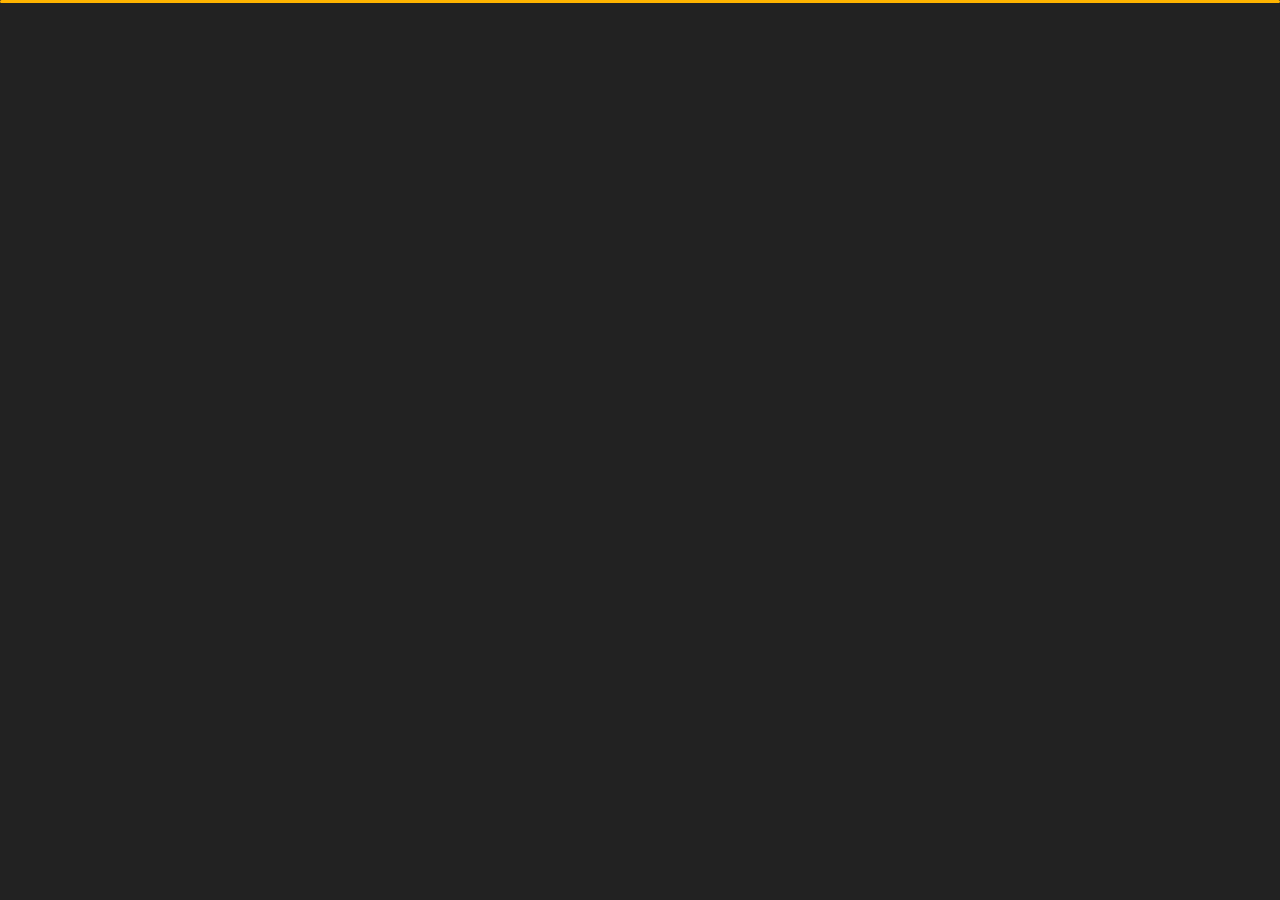
<file: index.html>
﻿<!DOCTYPE html>
<html lang="en">

<head>
    <meta charset="utf-8">
    <title>Network Marketing</title>
    <meta name="viewport" content="width=device-width, initial-scale=1">

    <!-- Template Google Fonts -->
    <link href="https://fonts.googleapis.com/css?family=Poppins:400,400i,500,500i,600,600i,700,700i,800,800i,900,900i" rel="stylesheet">
    <link href="https://fonts.googleapis.com/css?family=Open+Sans:300,400,400i,600,600i,700" rel="stylesheet">

    <!-- Template CSS Files -->
    <link href="css/bootstrap.min.css" rel="stylesheet">
    <link href="css/preloader.min.css" rel="stylesheet">
    <link href="css/circle.css" rel="stylesheet">
    <link href="css/font-awesome.min.css" rel="stylesheet">
    <link href="css/fm.revealator.jquery.min.css" rel="stylesheet">
    <link href="css/style.css" rel="stylesheet">

    <!-- CSS Skin File -->
    <link href="css/skins/yellow.css" rel="stylesheet">

    <!-- Live Style Switcher - demo only -->
    <!-- <link rel="alternate stylesheet" type="text/css" title="blue" href="css/skins/blue.css" />
    <link rel="alternate stylesheet" type="text/css" title="green" href="css/skins/green.css" /> -->
    <link rel="alternate stylesheet" type="text/css" title="yellow" href="css/skins/yellow.css" />
    <!-- <link rel="alternate stylesheet" type="text/css" title="blueviolet" href="css/skins/blueviolet.css" />
    <link rel="alternate stylesheet" type="text/css" title="goldenrod" href="css/skins/goldenrod.css" />
    <link rel="alternate stylesheet" type="text/css" title="magenta" href="css/skins/magenta.css" />
    <link rel="alternate stylesheet" type="text/css" title="orange" href="css/skins/orange.css" />
    <link rel="alternate stylesheet" type="text/css" title="purple" href="css/skins/purple.css" />
    <link rel="alternate stylesheet" type="text/css" title="red" href="css/skins/red.css" />
    <link rel="alternate stylesheet" type="text/css" title="yellowgreen" href="css/skins/yellowgreen.css" />
    <link rel="stylesheet" type="text/css" href="css/styleswitcher.css" /> -->

    <!-- Modernizr JS File -->
    <script src="js/modernizr.custom.js"></script>
</head>

<body class="home">

<header class="header" id="navbar-collapse-toggle">
    <!-- Fixed Navigation Starts -->
    <ul class="icon-menu d-none d-lg-block revealator-slideup revealator-once revealator-delay1">
        <li class="icon-box active">
            <i class="fa fa-home"></i>
            <a href="index.html">
                <h2>Home</h2>
            </a>
        </li>
        <li class="icon-box">
            <i class="fa fa-user"></i>
            <a href="about.html">
                <h2>About</h2>
            </a>
        </li>
        <li class="icon-box">
            <i class="fa fa-briefcase"></i>
            <a href="portfolio.html">
                <h2>Segments</h2>
            </a>
        </li>
        <li class="icon-box">
            <i class="fa fa-envelope-open"></i>
            <a href="contact.html">
                <h2>Contact</h2>
            </a>
        </li>
        <li class="icon-box">
            <i class="fa fa-comments"></i>
            <a href="blog.html">
                <h2>Blog</h2>
            </a>
        </li>
    </ul>
    <!-- Fixed Navigation Ends -->
    <!-- Mobile Menu Starts -->
    <nav role="navigation" class="d-block d-lg-none">
        <div id="menuToggle">
            <input type="checkbox" />
            <span></span>
            <span></span>
            <span></span>
            <ul class="list-unstyled" id="menu">
                <li class="active"><a href="index.html"><i class="fa fa-home"></i><span>Home</span></a></li>
                <li><a href="about.html"><i class="fa fa-user"></i><span>About</span></a></li>
                <li><a href="portfolio.html"><i class="fa fa-folder-open"></i><span>Segments</span></a></li>
                <li><a href="contact.html"><i class="fa fa-envelope-open"></i><span>Contact</span></a></li>
                <li><a href="blog.html"><i class="fa fa-comments"></i><span>Blog</span></a></li>
            </ul>
        </div>
    </nav>
    <!-- Mobile Menu Ends -->
</header>
<!-- Header Ends -->
<!-- Main Content Starts -->
<section class="container-fluid main-container container-home p-0 revealator-slideup revealator-once revealator-delay1">
    <div class="color-block d-none d-lg-block"></div>
    <div class="row home-details-container align-items-center">
        <div class="col-lg-4 bg position-fixed d-none d-lg-block"></div>
        <div class="col-12 col-lg-8 offset-lg-4 home-details text-left text-sm-center text-lg-left">
            <div>
                <!--    <img src="img/img-mobile.jpg" class="img-fluid main-img-mobile d-none d-sm-block d-lg-none" alt="my picture" /> -->
                <h1 class="text-uppercase poppins-font">I'm Dhansukh Mahavar.<span>Network Marketing Expert</span></h1>
                <p class="open-sans-font">Network marketing is a business model that depends on person-to-person sales by independent representatives, often working from home. A network marketing business may require you to build a network of business partners or salespeople to assist with lead generation and closing sales.</p>
                <a class="button" href="about.html">
                    <span class="button-text">more about me</span>
                    <span class="button-icon fa fa-arrow-right"></span>
                </a>
            </div>
        </div>
    </div>
</section>
<!-- Main Content Ends -->

<!-- Template JS Files -->
<script src="js/jquery-3.5.0.min.js"></script>
<script src="js/styleswitcher.js"></script>
<script src="js/preloader.min.js"></script>
<script src="js/fm.revealator.jquery.min.js"></script>
<script src="js/imagesloaded.pkgd.min.js"></script>
<script src="js/masonry.pkgd.min.js"></script>
<script src="js/classie.js"></script>
<script src="js/cbpGridGallery.js"></script>
<script src="js/jquery.hoverdir.js"></script>
<script src="js/popper.min.js"></script>
<script src="js/bootstrap.js"></script>
<script src="js/custom.js"></script>

</body>

</html>
</file>
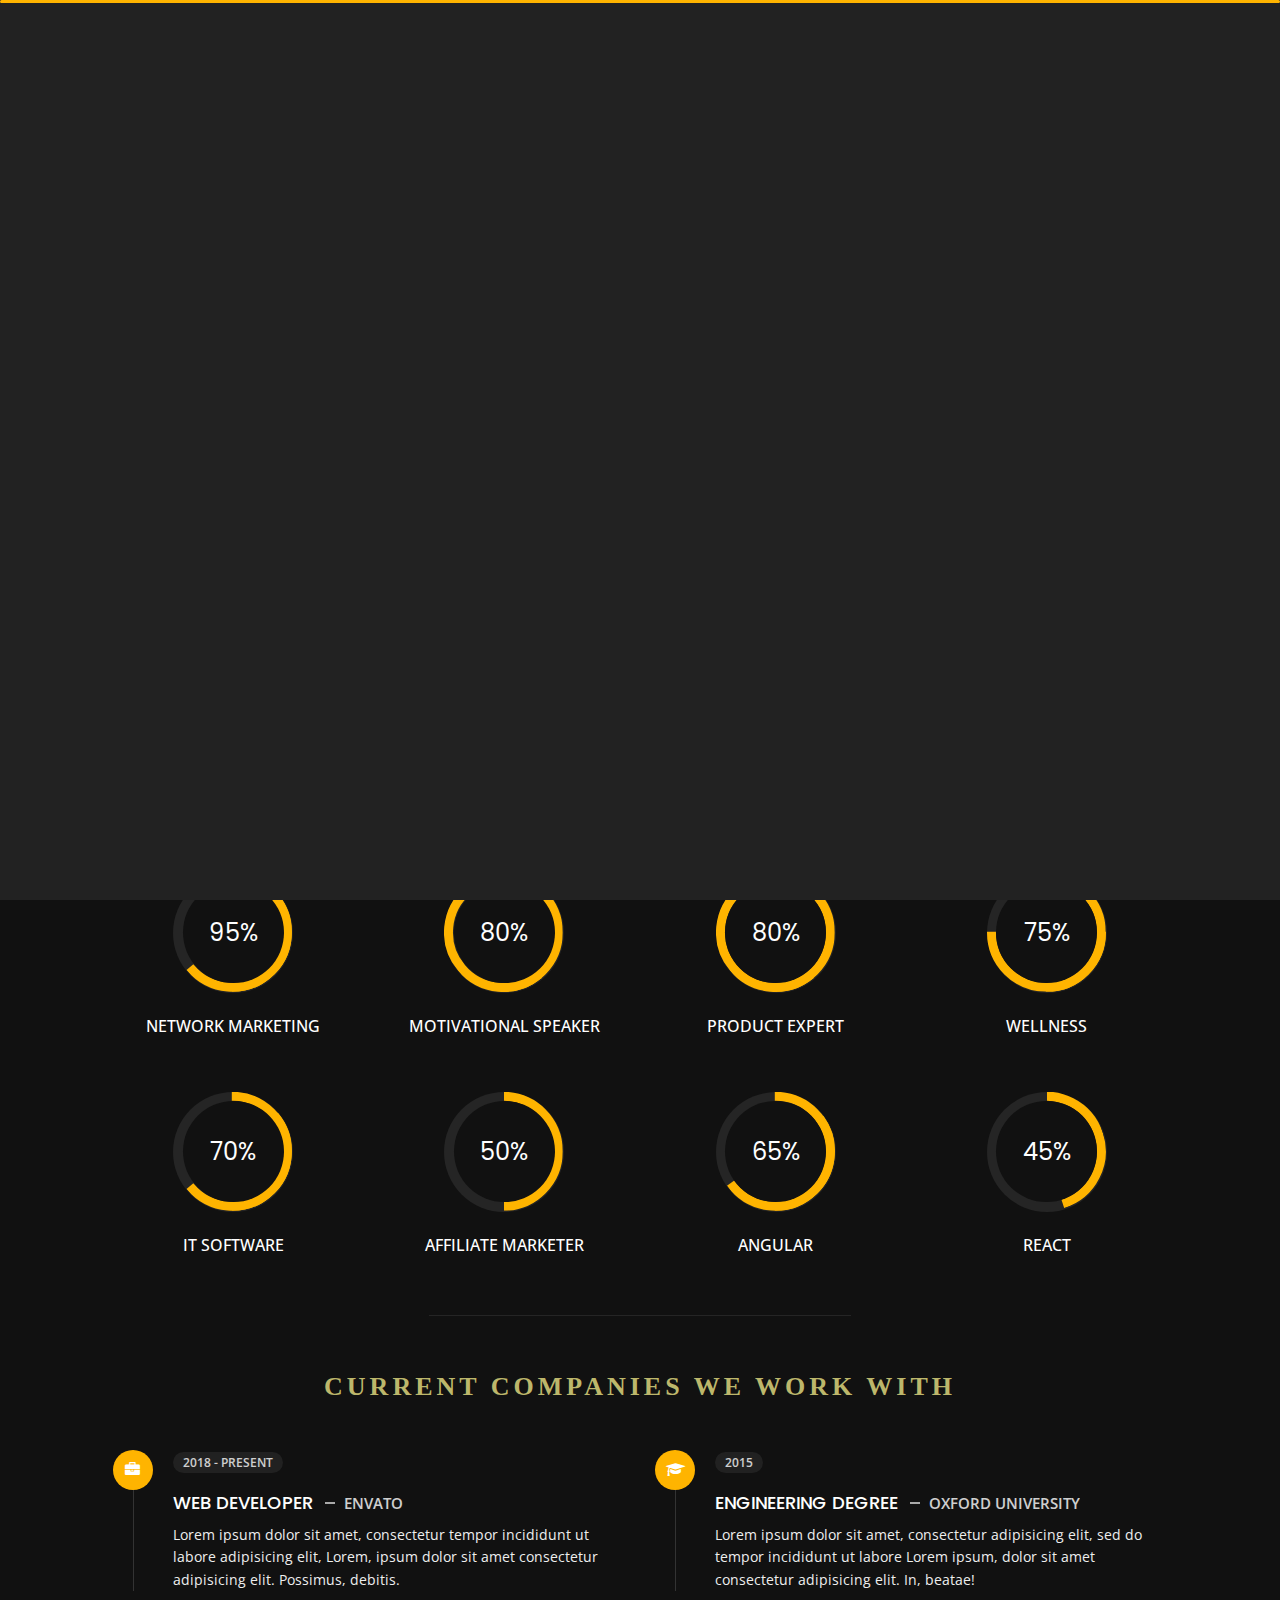
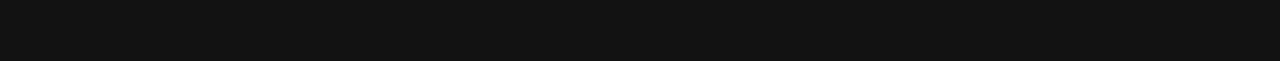
<file: about.html>
<!DOCTYPE html>
<html lang="en">

<head>
    <meta charset="utf-8">
    <title>Network Marketing</title>
    <meta name="viewport" content="width=device-width, initial-scale=1">

    <!-- Template Google Fonts -->
    <link href="https://fonts.googleapis.com/css?family=Poppins:400,400i,500,500i,600,600i,700,700i,800,800i,900,900i" rel="stylesheet">
    <link href="https://fonts.googleapis.com/css?family=Open+Sans:300,400,400i,600,600i,700" rel="stylesheet">

    <!-- Template CSS Files -->
    <link href="css/bootstrap.min.css" rel="stylesheet">
    <link href="css/preloader.min.css" rel="stylesheet">
    <link href="css/circle.css" rel="stylesheet">
    <link href="css/font-awesome.min.css" rel="stylesheet">
    <link href="css/fm.revealator.jquery.min.css" rel="stylesheet">
    <link href="css/style.css" rel="stylesheet">

    <!-- CSS Skin File -->
    <link href="css/skins/yellow.css" rel="stylesheet">

    <!-- Live Style Switcher - demo only -->
    <!-- <link rel="alternate stylesheet" type="text/css" title="blue" href="css/skins/blue.css" />
    <link rel="alternate stylesheet" type="text/css" title="green" href="css/skins/green.css" /> -->
    <link rel="alternate stylesheet" type="text/css" title="yellow" href="css/skins/yellow.css" />
    <!-- <link rel="alternate stylesheet" type="text/css" title="blueviolet" href="css/skins/blueviolet.css" />
    <link rel="alternate stylesheet" type="text/css" title="goldenrod" href="css/skins/goldenrod.css" />
    <link rel="alternate stylesheet" type="text/css" title="magenta" href="css/skins/magenta.css" />
    <link rel="alternate stylesheet" type="text/css" title="orange" href="css/skins/orange.css" />
    <link rel="alternate stylesheet" type="text/css" title="purple" href="css/skins/purple.css" />
    <link rel="alternate stylesheet" type="text/css" title="red" href="css/skins/red.css" />
    <link rel="alternate stylesheet" type="text/css" title="yellowgreen" href="css/skins/yellowgreen.css" />
    <link rel="stylesheet" type="text/css" href="css/styleswitcher.css"/> -->

    <!-- Modernizr JS File -->
    <script src="js/modernizr.custom.js"></script>
</head>

<body class="about">
<!-- Live Style Switcher Starts - demo only -->
<!-- <div id="switcher" class="">
    <div class="content-switcher">
        <h4>STYLE SWITCHER</h4>
        <ul>
            <li>
                <a href="#" onclick="setActiveStyleSheet('purple');" title="purple" class="color"><img src="img/styleswitcher/purple.png" alt="purple"/></a>
            </li>
            <li>
                <a href="#" onclick="setActiveStyleSheet('red');" title="red" class="color"><img src="img/styleswitcher/red.png" alt="red"/></a>
            </li>
            <li>
                <a href="#" onclick="setActiveStyleSheet('blueviolet');" title="blueviolet" class="color"><img src="img/styleswitcher/blueviolet.png" alt="blueviolet"/></a>
            </li>
            <li>
                <a href="#" onclick="setActiveStyleSheet('blue');" title="blue" class="color"><img src="img/styleswitcher/blue.png" alt="blue"/></a>
            </li>
            <li>
                <a href="#" onclick="setActiveStyleSheet('goldenrod');" title="goldenrod" class="color"><img src="img/styleswitcher/goldenrod.png" alt="goldenrod"/></a>
            </li>
            <li>
                <a href="#" onclick="setActiveStyleSheet('magenta');" title="magenta" class="color"><img src="img/styleswitcher/magenta.png" alt="magenta"/></a>
            </li>
            <li>
                <a href="#" onclick="setActiveStyleSheet('yellowgreen');" title="yellowgreen" class="color"><img src="img/styleswitcher/yellowgreen.png" alt="yellowgreen"/></a>
            </li>
            <li>
                <a href="#" onclick="setActiveStyleSheet('orange');" title="orange" class="color"><img src="img/styleswitcher/orange.png" alt="orange"/></a>
            </li>
            <li>
                <a href="#" onclick="setActiveStyleSheet('green');" title="green" class="color"><img src="img/styleswitcher/green.png" alt="green"/></a>
            </li>
            <li>
                <a href="#" onclick="setActiveStyleSheet('yellow');" title="yellow" class="color"><img src="img/styleswitcher/yellow.png" alt="yellow"/></a>
            </li>
        </ul>

        <a href="https://themeforest.net/item/tunis-personal-portfolio/26761598?irgwc=1&amp;clickid=UBs0rDX6YxyJWfewUx0Mo3E1UkiwozXD10XATw0&amp;iradid=275988&amp;irpid=1327395&amp;iradtype=ONLINE_TRACKING_LINK&amp;irmptype=mediapartner&amp;mp_value1=&amp;utm_campaign=af_impact_radius_1327395&amp;utm_medium=affiliate&amp;utm_source=impact_radius" class="waves-effect waves-light font-weight-700 purchase"><i class="fa fa-shopping-cart"></i> Purchase</a>
        <div id="hideSwitcher">&times;</div>
    </div>
</div> -->
<!-- <div id="showSwitcher" class="styleSecondColor"><i class="fa fa-cog fa-spin"></i></div> -->
<!-- Live Style Switcher Ends - demo only -->
<!-- Header Starts -->
<header class="header" id="navbar-collapse-toggle">
    <!-- Fixed Navigation Starts -->
    <ul class="icon-menu d-none d-lg-block revealator-slideup revealator-once revealator-delay1">
        <li class="icon-box">
            <i class="fa fa-home"></i>
            <a href="index.html">
                <h2>Home</h2>
            </a>
        </li>
        <li class="icon-box active">
            <i class="fa fa-user"></i>
            <a href="about.html">
                <h2>About</h2>
            </a>
        </li>
        <li class="icon-box">
            <i class="fa fa-briefcase"></i>
            <a href="portfolio.html">
                <h2>Segments</h2>
            </a>
        </li>
        <li class="icon-box">
            <i class="fa fa-envelope-open"></i>
            <a href="contact.html">
                <h2>Contact</h2>
            </a>
        </li>
        <li class="icon-box">
            <i class="fa fa-comments"></i>
            <a href="blog.html">
                <h2>Blog</h2>
            </a>
        </li>
    </ul>
    <!-- Fixed Navigation Ends -->
    <!-- Mobile Menu Starts -->
    <nav role="navigation" class="d-block d-lg-none">
        <div id="menuToggle">
            <input type="checkbox" />
            <span></span>
            <span></span>
            <span></span>
            <ul class="list-unstyled" id="menu">
                <li><a href="index.html"><i class="fa fa-home"></i><span>Home</span></a></li>
                <li class="active"><a href="about.html"><i class="fa fa-user"></i><span>About</span></a></li>
                <li><a href="portfolio.html"><i class="fa fa-folder-open"></i><span>Segments</span></a></li>
                <li><a href="contact.html"><i class="fa fa-envelope-open"></i><span>Contact</span></a></li>
                <li><a href="blog.html"><i class="fa fa-comments"></i><span>Blog</span></a></li>
            </ul>
        </div>
    </nav>
    <!-- Mobile Menu Ends -->
</header>
<!-- Header Ends -->
<!-- Page Title Starts -->
<section class="title-section text-left text-sm-center revealator-slideup revealator-once revealator-delay1">
    <h1>ABOUT <span>ME</span></h1>
    <span class="title-bg">Dhansukh Mahavar</span>
</section>
<!-- Page Title Ends -->
<!-- Main Content Starts -->
<section class="main-content revealator-slideup revealator-once revealator-delay1">
    <div class="container">
        <div class="row">
            <!-- Personal Info Starts -->
            <div class="col-12 col-lg-5 col-xl-6">
                <div class="row">
                    <div class="col-12">
                        <h3 class="text-uppercase custom-title mb-0 ft-wt-600">personal info's</h3>
                    </div>
                    <div class="col-12 d-block d-sm-none">
                        <img src="img/mainimg.jpeg" class="img-fluid main-img-mobile" alt="my picture" />
                    </div>
                    <div class="col-6">
                        <ul class="about-list list-unstyled open-sans-font">
                            <li> <span class="title">first name :</span> <span class="value d-block d-sm-inline-block d-lg-block d-xl-inline-block">Dhansukh</span> </li>
                            <li> <span class="title">last name :</span> <span class="value d-block d-sm-inline-block d-lg-block d-xl-inline-block">Mahavar</span> </li>
                            <li> <span class="title">Age :</span> <span class="value d-block d-sm-inline-block d-lg-block d-xl-inline-block">48 Years</span> </li>
                            <li> <span class="title">Nationality :</span> <span class="value d-block d-sm-inline-block d-lg-block d-xl-inline-block">Indian</span> </li>
                            <!-- <li> <span class="title">Freelance :</span> <span class="value d-block d-sm-inline-block d-lg-block d-xl-inline-block">Available</span> </li> -->
                        </ul>
                    </div>
                    <div class="col-6">
                        <ul class="about-list list-unstyled open-sans-font">
                            <li> <span class="title">Address :</span> <span class="value d-block d-sm-inline-block d-lg-block d-xl-inline-block">Darsh Health Care, 203-204, Labh Business Hub, Opp. Labh Residency II, NR. Jaynarayan Society, Karodiya Road, Gorwa, Vadodara-390016</span> </li>
                            <li> <span class="title">phone :</span> <span class="value d-block d-sm-inline-block d-lg-block d-xl-inline-block">+91 937 702 6170</span> </li>
                            <li> <span class="title">Email :</span> <span class="value d-block d-sm-inline-block d-lg-block d-xl-inline-block">you@mail.com</span> </li>
                            <!-- <li> <span class="title">Skype :</span> <span class="value d-block d-sm-inline-block d-lg-block d-xl-inline-block">steve.milner</span> </li> -->
                            <li> <span class="title">Languages :</span> <span class="value d-block d-sm-inline-block d-lg-block d-xl-inline-block">English, Hindi, Gujarati</span> </li>
                        </ul>
                    </div>
                    <div class="col-12 mt-3">
                        <a class="button" href="file:///C:/Users/Admin/Downloads/FINTOCH%20Public%20Chain%20Launch%2031%20May%2023.pdf">
                            <span class="button-text">Business PDF</span>
                            <span class="button-icon fa fa-download"></span>
                        </a>
                    </div>
                </div>
            </div>
            <!-- Personal Info Ends -->
            <!-- Boxes Starts -->
            <div class="col-12 col-lg-7 col-xl-6 mt-5 mt-lg-0">
                <div class="row">
                    <div class="col-6">
                        <div class="box-stats with-margin">
                            <h3 class="poppins-font position-relative">25</h3>
                            <p class="open-sans-font m-0 position-relative text-uppercase">years of <span class="d-block">experience</span></p>
                        </div>
                    </div>
                    <div class="col-6">
                        <div class="box-stats with-margin">
                            <h3 class="poppins-font position-relative">50</h3>
                            <p class="open-sans-font m-0 position-relative text-uppercase">Products <span class="d-block">Segments</span></p>
                        </div>
                    </div>
                    <div class="col-6">
                        <div class="box-stats">
                            <h3 class="poppins-font position-relative">200</h3>
                            <p class="open-sans-font m-0 position-relative text-uppercase">Direct Selling<span class="d-block">customers</span></p>
                        </div>
                    </div>
                    <div class="col-6">
                        <div class="box-stats">
                            <h3 class="poppins-font position-relative">10</h3>
                            <p class="open-sans-font m-0 position-relative text-uppercase">awards <span class="d-block">won</span></p>
                        </div>
                    </div>
                </div>
            </div>
            <!-- Boxes Ends -->
        </div>
        <hr class="separator">
        <!-- Skills Starts -->
        <div class="row">
            <div class="col-12">
                <h3 class="text-uppercase pb-4 pb-sm-5 mb-3 mb-sm-0 text-left text-sm-center custom-title ft-wt-600 ">Industries/Personal Skillset</h3>
            </div>
            <div class="col-6 col-md-3 mb-3 mb-sm-5">
                <!-- <div class="c100 p25">
                    <span>95%</span>
                    <div class="slice">
                        <div class="bar"></div>
                        <div class="fill"></div>
                    </div>
                </div> -->
                <div class="c100 p95">
                    <span>95%</span>
                    <div class="slice">
                        <div class="bar"></div>
                        <div class="fill"></div>
                    </div>
                </div>
                <h6 class="text-uppercase open-sans-font text-center mt-2 mt-sm-4">Network Marketing</h6>
            </div>
            <div class="col-6 col-md-3 mb-3 mb-sm-5">
                <div class="c100 p89">
                    <span>80%</span>
                    <div class="slice">
                        <div class="bar"></div>
                        <div class="fill"></div>
                    </div>
                </div>
                <h6 class="text-uppercase open-sans-font text-center mt-2 mt-sm-4">Motivational Speaker</h6>
            </div>
            <div class="col-6 col-md-3 mb-3 mb-sm-5">
                <!-- <div class="c100 p70">
                    <span>70%</span>
                    <div class="slice">
                        <div class="bar"></div>
                        <div class="fill"></div>
                    </div>
                </div> -->
                <div class="c100 p89">
                    <span>80%</span>
                    <div class="slice">
                        <div class="bar"></div>
                        <div class="fill"></div>
                    </div>
                </div>
                <h6 class="text-uppercase open-sans-font text-center mt-2 mt-sm-4">Product Expert</h6>
            </div>
            <div class="col-6 col-md-3 mb-3 mb-sm-5">
                <div class="c100 p66">
                    <span>75%</span>
                    <div class="slice">
                        <div class="bar"></div>
                        <div class="fill"></div>
                    </div>
                </div>
                <h6 class="text-uppercase open-sans-font text-center mt-2 mt-sm-4">Wellness</h6>
            </div>
            <div class="col-6 col-md-3 mb-3 mb-sm-5">
                <div class="c100 p95">
                    <span>70%</span>
                    <div class="slice">
                        <div class="bar"></div>
                        <div class="fill"></div>
                    </div>
                </div>
                <h6 class="text-uppercase open-sans-font text-center mt-2 mt-sm-4">IT Software</h6>
            </div>
            <div class="col-6 col-md-3 mb-3 mb-sm-5">
                <div class="c100 p50">
                    <span>50%</span>
                    <div class="slice">
                        <div class="bar"></div>
                        <div class="fill"></div>
                    </div>
                </div>
                <h6 class="text-uppercase open-sans-font text-center mt-2 mt-sm-4">Affiliate Marketer</h6>
            </div>
            <div class="col-6 col-md-3 mb-3 mb-sm-5">
                <div class="c100 p65">
                    <span>65%</span>
                    <div class="slice">
                        <div class="bar"></div>
                        <div class="fill"></div>
                    </div>
                </div>
                <h6 class="text-uppercase open-sans-font text-center mt-2 mt-sm-4">angular</h6>
            </div>
            <div class="col-6 col-md-3 mb-3 mb-sm-5">
                <div class="c100 p45">
                    <span>45%</span>
                    <div class="slice">
                        <div class="bar"></div>
                        <div class="fill"></div>
                    </div>
                </div>
                <h6 class="text-uppercase open-sans-font text-center mt-2 mt-sm-4">react</h6>
            </div>
        </div>
        <!-- Skills Ends -->
        <hr class="separator mt-1">
        <!-- Experience & Education Starts -->
        <div class="row">
            <div class="col-12">
               <h3 class="text-uppercase pb-5 mb-0 text-left text-sm-center custom-title ft-wt-600 "> <span class="Currenthead"> Current Companies We Work With </span></h3>
            </div>
            <div class="col-lg-6 m-15px-tb">
                <div class="resume-box">
                    <ul>
                        <li>
                            <div class="icon">
                                <i class="fa fa-briefcase"></i>
                            </div>
                            <span class="time open-sans-font text-uppercase">2018 - Present</span>
                            <h5 class="poppins-font text-uppercase">Web Developer <span class="place open-sans-font">Envato</span></h5>
                            <p class="open-sans-font">Lorem ipsum dolor sit amet, consectetur tempor incididunt ut labore adipisicing elit, Lorem, ipsum dolor sit amet consectetur adipisicing elit. Possimus, debitis. </p>
                        </li>
                        <!-- <li>
                            <div class="icon">
                                <i class="fa fa-briefcase"></i>
                            </div>
                            <span class="time open-sans-font text-uppercase">2013 - 2018</span>
                            <h5 class="poppins-font text-uppercase">UI/UX Designer <span class="place open-sans-font">Themeforest</span></h5>
                            <p class="open-sans-font">Lorem incididunt dolor sit amet, consectetur eiusmod dunt doldunt dol elit, tempor incididunt Lorem, ipsum dolor sit amet consectetur adipisicing elit. A, pariatur!</p>
                        </li> -->
                        <!-- <li>
                            <div class="icon">
                                <i class="fa fa-briefcase"></i>
                            </div>
                            <span class="time open-sans-font text-uppercase">2005 - 2013</span>
                            <h5 class="poppins-font text-uppercase">Consultant <span class="place open-sans-font">Videohive</span></h5>
                            <p class="open-sans-font">Lorem ipsum dolor sit amet, tempor incididunt ut laboreconsectetur elit, sed do eiusmod tempor duntt Lorem ipsum, dolor sit amet consectetur adipisicing elit. Ea, nisi!</p>
                        </li> -->
                    </ul>
                </div>
            </div>
            <div class="col-lg-6 m-15px-tb">
                <div class="resume-box">
                    <ul>
                        <li>
                            <div class="icon">
                                <i class="fa fa-graduation-cap"></i>
                            </div>
                            <span class="time open-sans-font text-uppercase">2015</span>
                            <h5 class="poppins-font text-uppercase">Engineering Degree <span class="place open-sans-font">Oxford University</span></h5>
                            <p class="open-sans-font">Lorem ipsum dolor sit amet, consectetur adipisicing elit, sed do tempor incididunt ut labore Lorem ipsum, dolor sit amet consectetur adipisicing elit. In, beatae! </p>
                        </li>
                        <!-- <li>
                            <div class="icon">
                                <i class="fa fa-graduation-cap"></i>
                            </div>
                            <span class="time open-sans-font text-uppercase">2012</span>
                            <h5 class="poppins-font text-uppercase">Master Degree <span class="place open-sans-font">Kiev University</span></h5>
                            <p class="open-sans-font">Lorem ipsum dolor sit amet, consectetur elit, sed do eiusmod tempor incididunt ut adipisicing Lorem ipsum dolor, sit amet consectetur adipisicing elit. Autem, esse! </p>
                        </li> -->
                        <!-- <li>
                            <div class="icon">
                                <i class="fa fa-graduation-cap"></i>
                            </div>
                            <span class="time open-sans-font text-uppercase">2009</span>
                            <h5 class="poppins-font text-uppercase">Bachelor Degree <span class="place open-sans-font">Tunis High School</span></h5>
                            <p class="open-sans-font">Lorem ipsum dolor sit amet, consectetur adipisicing elit, sed do eiusmod tempor ut labore Lorem ipsum dolor sit amet consectetur adipisicing elit. Quibusdam, exercitationem? </p>
                        </li> -->
                    </ul>
                </div>
            </div>
        </div>
        <!-- Experience & Education Ends -->
    </div>
</section>
<!-- Main Content Ends -->

<!-- Template JS Files -->
<script src="js/jquery-3.5.0.min.js"></script>
<script src="js/styleswitcher.js"></script>
<script src="js/preloader.min.js"></script>
<script src="js/fm.revealator.jquery.min.js"></script>
<script src="js/imagesloaded.pkgd.min.js"></script>
<script src="js/masonry.pkgd.min.js"></script>
<script src="js/classie.js"></script>
<script src="js/cbpGridGallery.js"></script>
<script src="js/jquery.hoverdir.js"></script>
<script src="js/popper.min.js"></script>
<script src="js/bootstrap.js"></script>
<script src="js/custom.js"></script>

</body>


</html>
</file>
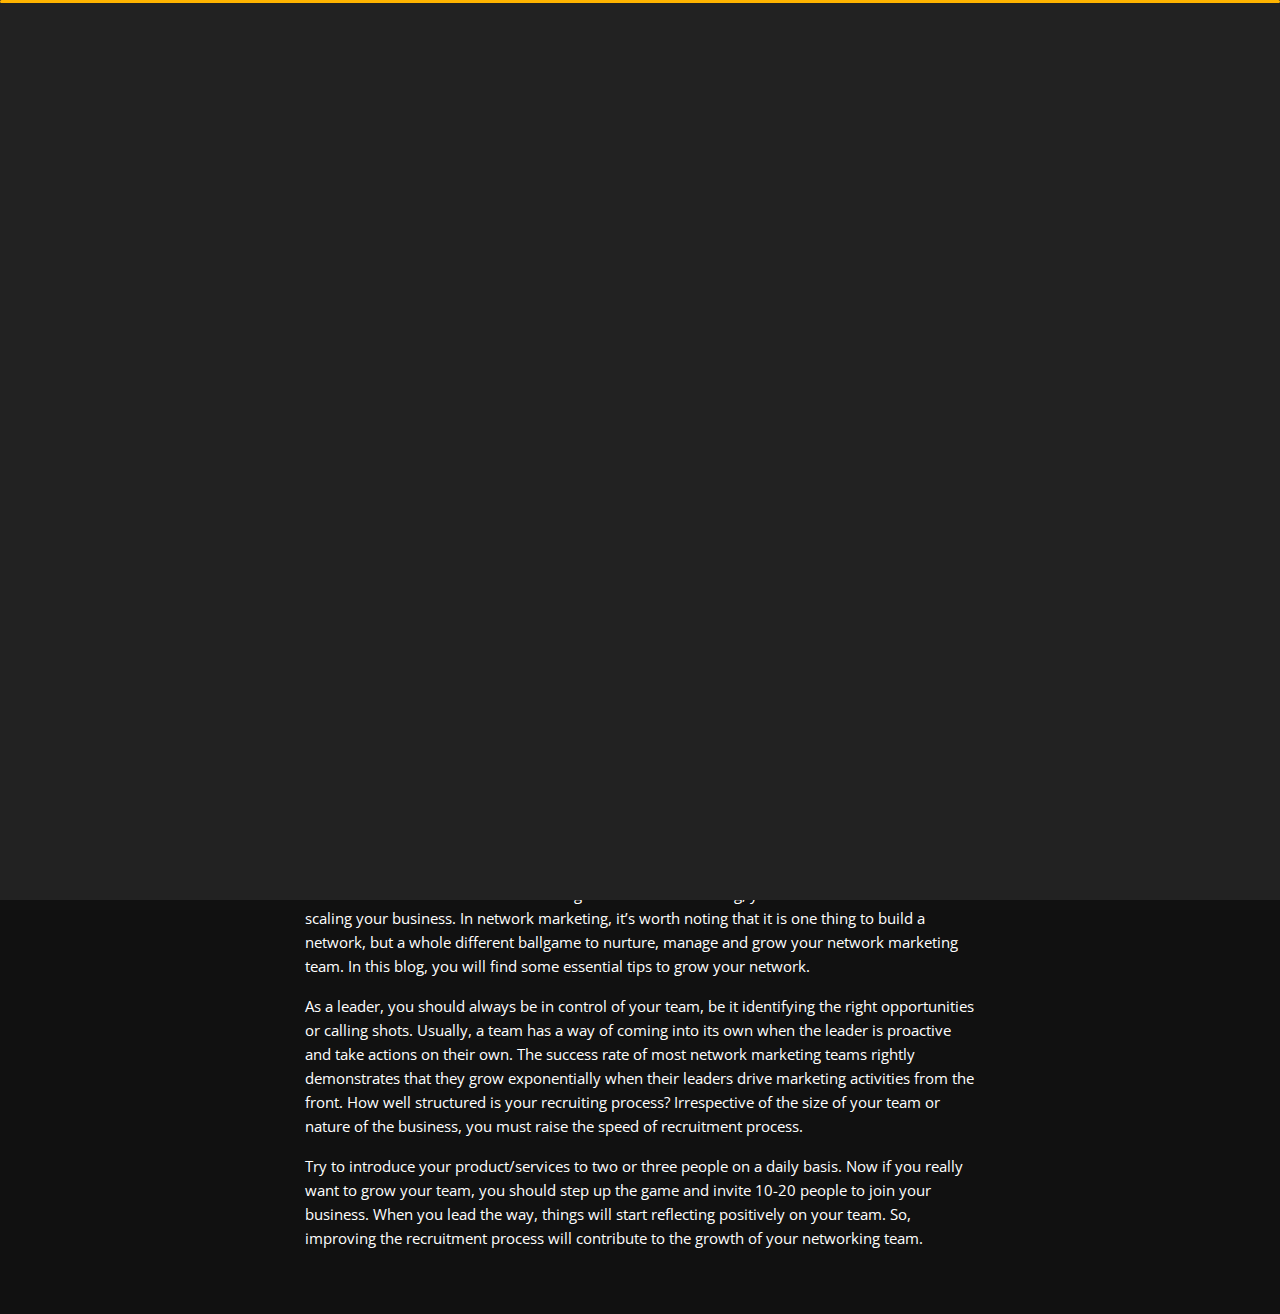
<file: blog-post2.html>
<!DOCTYPE html>
<html lang="en">

<head>
    <meta charset="utf-8">
    <title>Blog - Network Marketing</title>
    <meta name="viewport" content="width=device-width, initial-scale=1">

    <!-- Template Google Fonts -->
    <link href="https://fonts.googleapis.com/css?family=Poppins:400,400i,500,500i,600,600i,700,700i,800,800i,900,900i" rel="stylesheet">
    <link href="https://fonts.googleapis.com/css?family=Open+Sans:300,400,400i,600,600i,700" rel="stylesheet">

    <!-- Template CSS Files -->
    <link href="css/bootstrap.min.css" rel="stylesheet">
    <link href="css/preloader.min.css" rel="stylesheet">
    <link href="css/circle.css" rel="stylesheet">
    <link href="css/font-awesome.min.css" rel="stylesheet">
    <link href="css/fm.revealator.jquery.min.css" rel="stylesheet">
    <link href="css/style.css" rel="stylesheet">

    <!-- CSS Skin File -->
    <link href="css/skins/yellow.css" rel="stylesheet">

    <!-- Live Style Switcher - demo only -->
    <!-- <link rel="alternate stylesheet" type="text/css" title="blue" href="css/skins/blue.css" />
    <link rel="alternate stylesheet" type="text/css" title="green" href="css/skins/green.css" /> -->
    <link rel="alternate stylesheet" type="text/css" title="yellow" href="css/skins/yellow.css" />
    <!-- <link rel="alternate stylesheet" type="text/css" title="blueviolet" href="css/skins/blueviolet.css" />
    <link rel="alternate stylesheet" type="text/css" title="goldenrod" href="css/skins/goldenrod.css" />
    <link rel="alternate stylesheet" type="text/css" title="magenta" href="css/skins/magenta.css" />
    <link rel="alternate stylesheet" type="text/css" title="orange" href="css/skins/orange.css" />
    <link rel="alternate stylesheet" type="text/css" title="purple" href="css/skins/purple.css" />
    <link rel="alternate stylesheet" type="text/css" title="red" href="css/skins/red.css" />
    <link rel="alternate stylesheet" type="text/css" title="yellowgreen" href="css/skins/yellowgreen.css" />
    <link rel="stylesheet" type="text/css" href="css/styleswitcher.css" /> -->

    <!-- Modernizr JS File -->
    <script src="js/modernizr.custom.js"></script>
</head>

<body class="blog-post">
<!-- Live Style Switcher Starts - demo only -->
<!-- <div id="switcher" class="">
    <div class="content-switcher">
        <h4>STYLE SWITCHER</h4>
        <ul>
            <li>
                <a href="#" onclick="setActiveStyleSheet('purple');" title="purple" class="color"><img src="img/styleswitcher/purple.png" alt="purple"/></a>
            </li>
            <li>
                <a href="#" onclick="setActiveStyleSheet('red');" title="red" class="color"><img src="img/styleswitcher/red.png" alt="red"/></a>
            </li>
            <li>
                <a href="#" onclick="setActiveStyleSheet('blueviolet');" title="blueviolet" class="color"><img src="img/styleswitcher/blueviolet.png" alt="blueviolet"/></a>
            </li>
            <li>
                <a href="#" onclick="setActiveStyleSheet('blue');" title="blue" class="color"><img src="img/styleswitcher/blue.png" alt="blue"/></a>
            </li>
            <li>
                <a href="#" onclick="setActiveStyleSheet('goldenrod');" title="goldenrod" class="color"><img src="img/styleswitcher/goldenrod.png" alt="goldenrod"/></a>
            </li>
            <li>
                <a href="#" onclick="setActiveStyleSheet('magenta');" title="magenta" class="color"><img src="img/styleswitcher/magenta.png" alt="magenta"/></a>
            </li>
            <li>
                <a href="#" onclick="setActiveStyleSheet('yellowgreen');" title="yellowgreen" class="color"><img src="img/styleswitcher/yellowgreen.png" alt="yellowgreen"/></a>
            </li>
            <li>
                <a href="#" onclick="setActiveStyleSheet('orange');" title="orange" class="color"><img src="img/styleswitcher/orange.png" alt="orange"/></a>
            </li>
            <li>
                <a href="#" onclick="setActiveStyleSheet('green');" title="green" class="color"><img src="img/styleswitcher/green.png" alt="green"/></a>
            </li>
            <li>
                <a href="#" onclick="setActiveStyleSheet('yellow');" title="yellow" class="color"><img src="img/styleswitcher/yellow.png" alt="yellow"/></a>
            </li>
        </ul>

        <a href="https://themeforest.net/item/tunis-personal-portfolio/26761598?irgwc=1&amp;clickid=UBs0rDX6YxyJWfewUx0Mo3E1UkiwozXD10XATw0&amp;iradid=275988&amp;irpid=1327395&amp;iradtype=ONLINE_TRACKING_LINK&amp;irmptype=mediapartner&amp;mp_value1=&amp;utm_campaign=af_impact_radius_1327395&amp;utm_medium=affiliate&amp;utm_source=impact_radius" class="waves-effect waves-light font-weight-700 purchase"><i class="fa fa-shopping-cart"></i> Purchase</a>
        <div id="hideSwitcher">&times;</div>
    </div>
</div> -->
<!-- <div id="showSwitcher" class="styleSecondColor"><i class="fa fa-cog fa-spin"></i></div> -->
<!-- Live Style Switcher Ends - demo only -->
<!-- Header Starts -->
<header class="header" id="navbar-collapse-toggle">
    <!-- Fixed Navigation Starts -->
    <ul class="icon-menu d-none d-lg-block revealator-slideup revealator-once revealator-delay1">
        <li class="icon-box">
            <i class="fa fa-home"></i>
            <a href="index.html">
                <h2>Home</h2>
            </a>
        </li>
        <li class="icon-box">
            <i class="fa fa-user"></i>
            <a href="about.html">
                <h2>About</h2>
            </a>
        </li>
        <li class="icon-box">
            <i class="fa fa-briefcase"></i>
            <a href="portfolio.html">
                <h2>Segments</h2>
            </a>
        </li>
        <li class="icon-box">
            <i class="fa fa-envelope-open"></i>
            <a href="contact.html">
                <h2>Contact</h2>
            </a>
        </li>
        <li class="icon-box active">
            <i class="fa fa-comments"></i>
            <a href="blog.html">
                <h2>Blog</h2>
            </a>
        </li>
    </ul>
    <!-- Fixed Navigation Ends -->
    <!-- Mobile Menu Starts -->
    <nav role="navigation" class="d-block d-lg-none">
        <div id="menuToggle">
            <input type="checkbox" />
            <span></span>
            <span></span>
            <span></span>
            <ul class="list-unstyled" id="menu">
                <li><a href="index.html"><i class="fa fa-home"></i><span>Home</span></a></li>
                <li><a href="about.html"><i class="fa fa-user"></i><span>About</span></a></li>
                <li><a href="portfolio.html"><i class="fa fa-folder-open"></i><span>Segments</span></a></li>
                <li><a href="contact.html"><i class="fa fa-envelope-open"></i><span>Contact</span></a></li>
                <li class="active"><a href="blog.html"><i class="fa fa-comments"></i><span>Blog</span></a></li>
            </ul>
        </div>
    </nav>
    <!-- Mobile Menu Ends -->
</header>
<!-- Header Ends -->
<!-- Page Title Starts -->
<section class="title-section text-left text-sm-center revealator-slideup revealator-once revealator-delay1">
    <h1>my <span>blog</span></h1>
    <span class="title-bg">posts</span>
</section>
<!-- Page Title Ends -->
<!-- Main Content Starts -->
<section class="main-content revealator-slideup revealator-once revealator-delay1">
    <div class="container">
        <div class="row">
            <!-- Article Starts -->
            <article class="col-12">
                <!-- Meta Starts -->    
                <div class="meta open-sans-font">
                    <span><i class="fa fa-user"></i> steve</span>
                    <span class="date"><i class="fa fa-calendar"></i> 9 January 2017</span>
                    <!-- <span><i class="fa fa-tags"></i> wordpress, business, economy, design</span> -->
                </div>
                <!-- Meta Ends -->
                <!-- Article Content Starts -->
                <h1 class="text-uppercase text-capitalize">The Only Tips You Need to Build Your Network Marketing Team The Right Way</h1>
                <img src="img/blog/blog-post-2.jpg" class="img-fluid" alt="Blog image"/>
                <div class="blog-excerpt open-sans-font pb-5">
                    <p>If you have ever spent time in network marketing, you may have run into difficulty while building and managing your network. Many a time your network is in a shambles. One thing leads to another, and you find yourself teetering between fixing the team and scrapping it altogether. Sometimes it’s remarkably hard to run a business and overcome the challenges involved. With some detailed research into the workings of network marketing, you will learn better means of scaling your business. In network marketing, it’s worth noting that it is one thing to build a network, but a whole different ballgame to nurture, manage and grow your network marketing team. In this blog, you will find some essential tips to grow your network.  </p>
                    <p>As a leader, you should always be in control of your team, be it identifying the right opportunities
                        or calling shots. Usually, a team has a way of coming into its own when the leader is proactive and take actions on their own. The success rate of most network marketing teams rightly demonstrates that they grow exponentially when their leaders drive marketing activities from the front. How well structured is your recruiting process? Irrespective of the size of your team or nature of the business, you must raise the speed of recruitment process.</p>
                    <p>Try to introduce your product/services to two or three people on a daily basis. Now if you really want to grow your team, you should step up the game and invite 10-20 people to join your business. When you lead the way, things will start reflecting positively on your team. So, improving the recruitment process will contribute to the growth of your networking team.</p>
                </div>
                <!-- Article Content Ends -->
            </article>
            <!-- Article Ends -->
        </div>
    </div>
</section>
<!-- Template JS Files -->
<script src="js/jquery-3.5.0.min.js"></script>
<script src="js/styleswitcher.js"></script>
<script src="js/preloader.min.js"></script>
<script src="js/fm.revealator.jquery.min.js"></script>
<script src="js/imagesloaded.pkgd.min.js"></script>
<script src="js/masonry.pkgd.min.js"></script>
<script src="js/classie.js"></script>
<script src="js/cbpGridGallery.js"></script>
<script src="js/jquery.hoverdir.js"></script>
<script src="js/popper.min.js"></script>
<script src="js/bootstrap.js"></script>
<script src="js/custom.js"></script>

</body>

</html>
</file>
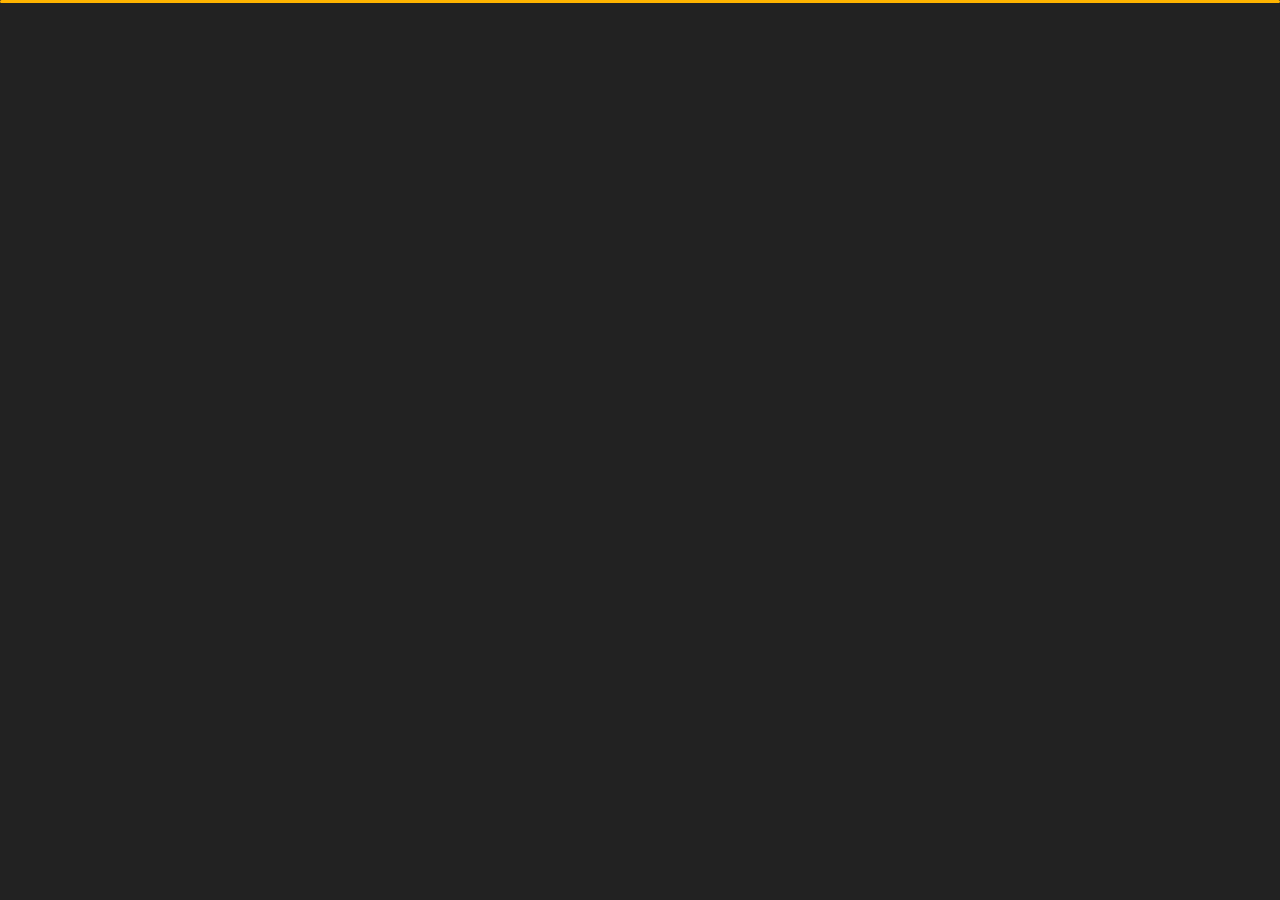
<file: contact.html>
<!DOCTYPE html>
<html lang="en">

<head>
    <meta charset="utf-8">
    <title>Network Marketing</title>
    <meta name="viewport" content="width=device-width, initial-scale=1">

    <!-- Template Google Fonts -->
    <link href="https://fonts.googleapis.com/css?family=Poppins:400,400i,500,500i,600,600i,700,700i,800,800i,900,900i" rel="stylesheet">
    <link href="https://fonts.googleapis.com/css?family=Open+Sans:300,400,400i,600,600i,700" rel="stylesheet">

    <!-- Template CSS Files -->
    <link href="css/bootstrap.min.css" rel="stylesheet">
    <link href="css/preloader.min.css" rel="stylesheet">
    <link href="css/circle.css" rel="stylesheet">
    <link href="css/font-awesome.min.css" rel="stylesheet">
    <link href="css/fm.revealator.jquery.min.css" rel="stylesheet">
    <link href="css/style.css" rel="stylesheet">

    <!-- CSS Skin File -->
    <link href="css/skins/yellow.css" rel="stylesheet">

    <!-- Live Style Switcher - demo only -->
    <!-- <link rel="alternate stylesheet" type="text/css" title="blue" href="css/skins/blue.css" />
    <link rel="alternate stylesheet" type="text/css" title="green" href="css/skins/green.css" /> -->
    <link rel="alternate stylesheet" type="text/css" title="yellow" href="css/skins/yellow.css" />
    <!-- <link rel="alternate stylesheet" type="text/css" title="blueviolet" href="css/skins/blueviolet.css" />
    <link rel="alternate stylesheet" type="text/css" title="goldenrod" href="css/skins/goldenrod.css" />
    <link rel="alternate stylesheet" type="text/css" title="magenta" href="css/skins/magenta.css" />
    <link rel="alternate stylesheet" type="text/css" title="orange" href="css/skins/orange.css" />
    <link rel="alternate stylesheet" type="text/css" title="purple" href="css/skins/purple.css" />
    <link rel="alternate stylesheet" type="text/css" title="red" href="css/skins/red.css" />
    <link rel="alternate stylesheet" type="text/css" title="yellowgreen" href="css/skins/yellowgreen.css" />
    <link rel="stylesheet" type="text/css" href="css/styleswitcher.css" /> -->

    <!-- Modernizr JS File -->
    <script src="js/modernizr.custom.js"></script>
</head>

<body class="contact">
<!-- Live Style Switcher Starts - demo only -->
<!-- <div id="switcher" class="">
    <div class="content-switcher">
        <h4>STYLE SWITCHER</h4>
        <ul>
            <li>
                <a href="#" onclick="setActiveStyleSheet('purple');" title="purple" class="color"><img src="img/styleswitcher/purple.png" alt="purple"/></a>
            </li>
            <li>
                <a href="#" onclick="setActiveStyleSheet('red');" title="red" class="color"><img src="img/styleswitcher/red.png" alt="red"/></a>
            </li>
            <li>
                <a href="#" onclick="setActiveStyleSheet('blueviolet');" title="blueviolet" class="color"><img src="img/styleswitcher/blueviolet.png" alt="blueviolet"/></a>
            </li>
            <li>
                <a href="#" onclick="setActiveStyleSheet('blue');" title="blue" class="color"><img src="img/styleswitcher/blue.png" alt="blue"/></a>
            </li>
            <li>
                <a href="#" onclick="setActiveStyleSheet('goldenrod');" title="goldenrod" class="color"><img src="img/styleswitcher/goldenrod.png" alt="goldenrod"/></a>
            </li>
            <li>
                <a href="#" onclick="setActiveStyleSheet('magenta');" title="magenta" class="color"><img src="img/styleswitcher/magenta.png" alt="magenta"/></a>
            </li>
            <li>
                <a href="#" onclick="setActiveStyleSheet('yellowgreen');" title="yellowgreen" class="color"><img src="img/styleswitcher/yellowgreen.png" alt="yellowgreen"/></a>
            </li>
            <li>
                <a href="#" onclick="setActiveStyleSheet('orange');" title="orange" class="color"><img src="img/styleswitcher/orange.png" alt="orange"/></a>
            </li>
            <li>
                <a href="#" onclick="setActiveStyleSheet('green');" title="green" class="color"><img src="img/styleswitcher/green.png" alt="green"/></a>
            </li>
            <li>
                <a href="#" onclick="setActiveStyleSheet('yellow');" title="yellow" class="color"><img src="img/styleswitcher/yellow.png" alt="yellow"/></a>
            </li>
        </ul>

        <a href="https://themeforest.net/item/tunis-personal-portfolio/26761598?irgwc=1&amp;clickid=UBs0rDX6YxyJWfewUx0Mo3E1UkiwozXD10XATw0&amp;iradid=275988&amp;irpid=1327395&amp;iradtype=ONLINE_TRACKING_LINK&amp;irmptype=mediapartner&amp;mp_value1=&amp;utm_campaign=af_impact_radius_1327395&amp;utm_medium=affiliate&amp;utm_source=impact_radius" class="waves-effect waves-light font-weight-700 purchase"><i class="fa fa-shopping-cart"></i> Purchase</a>
        <div id="hideSwitcher">&times;</div>
    </div>
</div> -->
<!-- <div id="showSwitcher" class="styleSecondColor"><i class="fa fa-cog fa-spin"></i></div> -->
<!-- Live Style Switcher Ends - demo only -->
<!-- Header Starts -->
<header class="header" id="navbar-collapse-toggle">
    <!-- Fixed Navigation Starts -->
    <ul class="icon-menu d-none d-lg-block revealator-slideup revealator-once revealator-delay1">
        <li class="icon-box">
            <i class="fa fa-home"></i>
            <a href="index.html">
                <h2>Home</h2>
            </a>
        </li>
        <li class="icon-box">
            <i class="fa fa-user"></i>
            <a href="about.html">
                <h2>About</h2>
            </a>
        </li>
        <li class="icon-box">
            <i class="fa fa-briefcase"></i>
            <a href="portfolio.html">
                <h2>Segments</h2>
            </a>
        </li>
        <li class="icon-box active">
            <i class="fa fa-envelope-open"></i>
            <a href="contact.html">
                <h2>Contact</h2>
            </a>
        </li>
        <li class="icon-box">
            <i class="fa fa-comments"></i>
            <a href="blog.html">
                <h2>Blog</h2>
            </a>
        </li>
    </ul>
    <!-- Fixed Navigation Ends -->
    <!-- Mobile Menu Starts -->
    <nav role="navigation" class="d-block d-lg-none">
        <div id="menuToggle">
            <input type="checkbox" />
            <span></span>
            <span></span>
            <span></span>
            <ul class="list-unstyled" id="menu">
                <li><a href="index.html"><i class="fa fa-home"></i><span>Home</span></a></li>
                <li><a href="about.html"><i class="fa fa-user"></i><span>About</span></a></li>
                <li><a href="portfolio.html"><i class="fa fa-folder-open"></i><span>Segments</span></a></li>
                <li class="active"><a href="contact.html"><i class="fa fa-envelope-open"></i><span>Contact</span></a></li>
                <li><a href="blog.html"><i class="fa fa-comments"></i><span>Blog</span></a></li>
            </ul>
        </div>
    </nav>
    <!-- Mobile Menu Ends -->
</header>
<!-- Header Ends -->
<!-- Page Title Starts -->
<section class="title-section text-left text-sm-center revealator-slideup revealator-once revealator-delay1">
    <h1>get in <span>touch</span></h1>
    <span class="title-bg">contact</span>
</section>
<!-- Page Title Ends -->
<!-- Main Content Starts -->
<section class="main-content revealator-slideup revealator-once revealator-delay1">
    <div class="container">
        <div class="row">
            <!-- Left Side Starts -->
            <div class="col-12 col-lg-4">
                <h3 class="text-uppercase custom-title mb-0 ft-wt-600 pb-3">Don't be shy !</h3>
                <p class="open-sans-font mb-3">Feel free to get in touch with me. I am always open to discussing new projects, creative ideas or opportunities to be part of your visions.</p>
                <p class="open-sans-font custom-span-contact position-relative">
                    <i class="fa fa-envelope-open position-absolute"></i>
                    <span class="d-block">mail me</span>steve@mail.com
                </p>
                <p class="open-sans-font custom-span-contact position-relative">
                    <i class="fa fa-phone-square position-absolute"></i>
                    <span class="d-block">call me</span>+91 937 702 6170
                </p>
                <ul class="social list-unstyled pt-1 mb-5">
                    <li class="facebook"><a title="Facebook" href="#"><i class="fa fa-facebook"></i></a>
                    </li>
                    <li class="twitter"><a title="Twitter" href="#"><i class="fa fa-twitter"></i></a>
                    </li>
                    <li class="youtube"><a title="Youtube" href="#"><i class="fa fa-youtube"></i></a>
                    </li>
                    <li class="dribbble"><a title="Dribbble" href="#"><i class="fa fa-dribbble"></i></a>
                    </li>
                </ul>
            </div>
            <!-- Left Side Ends -->
            <!-- Contact Form Starts -->
            <div class="col-12 col-lg-8">
                <form class="contactform" method="post" action="https://slimhamdi.net/tunis/dark/php/process-form.php">
                    <div class="contactform">
                        <div class="row">
                            <div class="col-12 col-md-4">
                                <input type="text" name="name" placeholder="YOUR NAME">
                            </div>
                            <div class="col-12 col-md-4">
                                <input type="email" name="email" placeholder="YOUR EMAIL">
                            </div>
                            <div class="col-12 col-md-4">
                                <input type="text" name="subject" placeholder="YOUR SUBJECT">
                            </div>
                            <div class="col-12">
                                <textarea name="message" placeholder="YOUR MESSAGE"></textarea>
                                <button type="submit" class="button">
                                    <span class="button-text">Send Message</span>
                                    <span class="button-icon fa fa-send"></span>
                                </button>
                            </div>
                            <div class="col-12 form-message">
                                <span class="output_message text-center font-weight-600 text-uppercase"></span>
                            </div>
                        </div>
                    </div>
                </form>
            </div>
            <!-- Contact Form Ends -->
        </div>
    </div>

</section>
<!-- Template JS Files -->
<script src="js/jquery-3.5.0.min.js"></script>
<script src="js/styleswitcher.js"></script>
<script src="js/preloader.min.js"></script>
<script src="js/fm.revealator.jquery.min.js"></script>
<script src="js/imagesloaded.pkgd.min.js"></script>
<script src="js/masonry.pkgd.min.js"></script>
<script src="js/classie.js"></script>
<script src="js/cbpGridGallery.js"></script>
<script src="js/jquery.hoverdir.js"></script>
<script src="js/popper.min.js"></script>
<script src="js/bootstrap.js"></script>
<script src="js/custom.js"></script>

</body>

</html>
</file>
<file: css/circle.css>
.rect-auto,
.c100.p51 .slice,
.c100.p52 .slice,
.c100.p53 .slice,
.c100.p54 .slice,
.c100.p55 .slice,
.c100.p56 .slice,
.c100.p57 .slice,
.c100.p58 .slice,
.c100.p59 .slice,
.c100.p60 .slice,
.c100.p61 .slice,
.c100.p62 .slice,
.c100.p63 .slice,
.c100.p64 .slice,
.c100.p65 .slice,
.c100.p66 .slice,
.c100.p67 .slice,
.c100.p68 .slice,
.c100.p69 .slice,
.c100.p70 .slice,
.c100.p71 .slice,
.c100.p72 .slice,
.c100.p73 .slice,
.c100.p74 .slice,
.c100.p75 .slice,
.c100.p76 .slice,
.c100.p77 .slice,
.c100.p78 .slice,
.c100.p79 .slice,
.c100.p80 .slice,
.c100.p81 .slice,
.c100.p82 .slice,
.c100.p83 .slice,
.c100.p84 .slice,
.c100.p85 .slice,
.c100.p86 .slice,
.c100.p87 .slice,
.c100.p88 .slice,
.c100.p89 .slice,
.c100.p90 .slice,
.c100.p91 .slice,
.c100.p92 .slice,
.c100.p93 .slice,
.c100.p94 .slice,
.c100.p95 .slice,
.c100.p96 .slice,
.c100.p97 .slice,
.c100.p98 .slice,
.c100.p99 .slice,
.c100.p100 .slice {
  clip: rect(auto, auto, auto, auto);
}
.pie,
.c100 .bar,
.c100.p51 .fill,
.c100.p52 .fill,
.c100.p53 .fill,
.c100.p54 .fill,
.c100.p55 .fill,
.c100.p56 .fill,
.c100.p57 .fill,
.c100.p58 .fill,
.c100.p59 .fill,
.c100.p60 .fill,
.c100.p61 .fill,
.c100.p62 .fill,
.c100.p63 .fill,
.c100.p64 .fill,
.c100.p65 .fill,
.c100.p66 .fill,
.c100.p67 .fill,
.c100.p68 .fill,
.c100.p69 .fill,
.c100.p70 .fill,
.c100.p71 .fill,
.c100.p72 .fill,
.c100.p73 .fill,
.c100.p74 .fill,
.c100.p75 .fill,
.c100.p76 .fill,
.c100.p77 .fill,
.c100.p78 .fill,
.c100.p79 .fill,
.c100.p80 .fill,
.c100.p81 .fill,
.c100.p82 .fill,
.c100.p83 .fill,
.c100.p84 .fill,
.c100.p85 .fill,
.c100.p86 .fill,
.c100.p87 .fill,
.c100.p88 .fill,
.c100.p89 .fill,
.c100.p90 .fill,
.c100.p91 .fill,
.c100.p92 .fill,
.c100.p93 .fill,
.c100.p94 .fill,
.c100.p95 .fill,
.c100.p96 .fill,
.c100.p97 .fill,
.c100.p98 .fill,
.c100.p99 .fill,
.c100.p100 .fill {
  position: absolute;
  border: 0.08em solid #307bbb;
  width: 0.84em;
  height: 0.84em;
  clip: rect(0em, 0.5em, 1em, 0em);
  border-radius: 50%;
  -webkit-transform: rotate(0deg);
  -moz-transform: rotate(0deg);
  -ms-transform: rotate(0deg);
  -o-transform: rotate(0deg);
  transform: rotate(0deg);
}
.pie-fill,
.c100.p51 .bar:after,
.c100.p51 .fill,
.c100.p52 .bar:after,
.c100.p52 .fill,
.c100.p53 .bar:after,
.c100.p53 .fill,
.c100.p54 .bar:after,
.c100.p54 .fill,
.c100.p55 .bar:after,
.c100.p55 .fill,
.c100.p56 .bar:after,
.c100.p56 .fill,
.c100.p57 .bar:after,
.c100.p57 .fill,
.c100.p58 .bar:after,
.c100.p58 .fill,
.c100.p59 .bar:after,
.c100.p59 .fill,
.c100.p60 .bar:after,
.c100.p60 .fill,
.c100.p61 .bar:after,
.c100.p61 .fill,
.c100.p62 .bar:after,
.c100.p62 .fill,
.c100.p63 .bar:after,
.c100.p63 .fill,
.c100.p64 .bar:after,
.c100.p64 .fill,
.c100.p65 .bar:after,
.c100.p65 .fill,
.c100.p66 .bar:after,
.c100.p66 .fill,
.c100.p67 .bar:after,
.c100.p67 .fill,
.c100.p68 .bar:after,
.c100.p68 .fill,
.c100.p69 .bar:after,
.c100.p69 .fill,
.c100.p70 .bar:after,
.c100.p70 .fill,
.c100.p71 .bar:after,
.c100.p71 .fill,
.c100.p72 .bar:after,
.c100.p72 .fill,
.c100.p73 .bar:after,
.c100.p73 .fill,
.c100.p74 .bar:after,
.c100.p74 .fill,
.c100.p75 .bar:after,
.c100.p75 .fill,
.c100.p76 .bar:after,
.c100.p76 .fill,
.c100.p77 .bar:after,
.c100.p77 .fill,
.c100.p78 .bar:after,
.c100.p78 .fill,
.c100.p79 .bar:after,
.c100.p79 .fill,
.c100.p80 .bar:after,
.c100.p80 .fill,
.c100.p81 .bar:after,
.c100.p81 .fill,
.c100.p82 .bar:after,
.c100.p82 .fill,
.c100.p83 .bar:after,
.c100.p83 .fill,
.c100.p84 .bar:after,
.c100.p84 .fill,
.c100.p85 .bar:after,
.c100.p85 .fill,
.c100.p86 .bar:after,
.c100.p86 .fill,
.c100.p87 .bar:after,
.c100.p87 .fill,
.c100.p88 .bar:after,
.c100.p88 .fill,
.c100.p89 .bar:after,
.c100.p89 .fill,
.c100.p90 .bar:after,
.c100.p90 .fill,
.c100.p91 .bar:after,
.c100.p91 .fill,
.c100.p92 .bar:after,
.c100.p92 .fill,
.c100.p93 .bar:after,
.c100.p93 .fill,
.c100.p94 .bar:after,
.c100.p94 .fill,
.c100.p95 .bar:after,
.c100.p95 .fill,
.c100.p96 .bar:after,
.c100.p96 .fill,
.c100.p97 .bar:after,
.c100.p97 .fill,
.c100.p98 .bar:after,
.c100.p98 .fill,
.c100.p99 .bar:after,
.c100.p99 .fill,
.c100.p100 .bar:after,
.c100.p100 .fill {
  -webkit-transform: rotate(180deg);
  -moz-transform: rotate(180deg);
  -ms-transform: rotate(180deg);
  -o-transform: rotate(180deg);
  transform: rotate(180deg);
}
.c100 {
  position: relative;
  font-size: 120px;
  width: 1em;
  height: 1em;
  border-radius: 50%;
  float: left;
  margin: 0 0.1em 0.1em 0;
  background-color: #cccccc;
}
.c100 *,
.c100 *:before,
.c100 *:after {
  -webkit-box-sizing: content-box;
  -moz-box-sizing: content-box;
  box-sizing: content-box;
}
.c100.center {
  float: none;
  margin: 0 auto;
}
.c100.big {
  font-size: 240px;
}
.c100.small {
  font-size: 80px;
}
.c100 > span {
  position: absolute;
  width: 100%;
  z-index: 1;
  left: 0;
  top: 0;
  width: 5em;
  line-height: 5em;
  font-size: 0.2em;
  color: #cccccc;
  display: block;
  text-align: center;
  white-space: nowrap;
  -webkit-transition-property: all;
  -moz-transition-property: all;
  -o-transition-property: all;
  transition-property: all;
  -webkit-transition-duration: 0.2s;
  -moz-transition-duration: 0.2s;
  -o-transition-duration: 0.2s;
  transition-duration: 0.2s;
  -webkit-transition-timing-function: ease-out;
  -moz-transition-timing-function: ease-out;
  -o-transition-timing-function: ease-out;
  transition-timing-function: ease-out;
}
.c100:after {
  position: absolute;
  top: 0.08em;
  left: 0.08em;
  display: block;
  content: " ";
  border-radius: 50%;
  background-color: #f5f5f5;
  width: 0.84em;
  height: 0.84em;
  -webkit-transition-property: all;
  -moz-transition-property: all;
  -o-transition-property: all;
  transition-property: all;
  -webkit-transition-duration: 0.2s;
  -moz-transition-duration: 0.2s;
  -o-transition-duration: 0.2s;
  transition-duration: 0.2s;
  -webkit-transition-timing-function: ease-in;
  -moz-transition-timing-function: ease-in;
  -o-transition-timing-function: ease-in;
  transition-timing-function: ease-in;
}
.c100 .slice {
  position: absolute;
  width: 1em;
  height: 1em;
  clip: rect(0em, 1em, 1em, 0.5em);
}
.c100.p1 .bar {
  -webkit-transform: rotate(3.6deg);
  -moz-transform: rotate(3.6deg);
  -ms-transform: rotate(3.6deg);
  -o-transform: rotate(3.6deg);
  transform: rotate(3.6deg);
}
.c100.p2 .bar {
  -webkit-transform: rotate(7.2deg);
  -moz-transform: rotate(7.2deg);
  -ms-transform: rotate(7.2deg);
  -o-transform: rotate(7.2deg);
  transform: rotate(7.2deg);
}
.c100.p3 .bar {
  -webkit-transform: rotate(10.8deg);
  -moz-transform: rotate(10.8deg);
  -ms-transform: rotate(10.8deg);
  -o-transform: rotate(10.8deg);
  transform: rotate(10.8deg);
}
.c100.p4 .bar {
  -webkit-transform: rotate(14.4deg);
  -moz-transform: rotate(14.4deg);
  -ms-transform: rotate(14.4deg);
  -o-transform: rotate(14.4deg);
  transform: rotate(14.4deg);
}
.c100.p5 .bar {
  -webkit-transform: rotate(18deg);
  -moz-transform: rotate(18deg);
  -ms-transform: rotate(18deg);
  -o-transform: rotate(18deg);
  transform: rotate(18deg);
}
.c100.p6 .bar {
  -webkit-transform: rotate(21.6deg);
  -moz-transform: rotate(21.6deg);
  -ms-transform: rotate(21.6deg);
  -o-transform: rotate(21.6deg);
  transform: rotate(21.6deg);
}
.c100.p7 .bar {
  -webkit-transform: rotate(25.2deg);
  -moz-transform: rotate(25.2deg);
  -ms-transform: rotate(25.2deg);
  -o-transform: rotate(25.2deg);
  transform: rotate(25.2deg);
}
.c100.p8 .bar {
  -webkit-transform: rotate(28.8deg);
  -moz-transform: rotate(28.8deg);
  -ms-transform: rotate(28.8deg);
  -o-transform: rotate(28.8deg);
  transform: rotate(28.8deg);
}
.c100.p9 .bar {
  -webkit-transform: rotate(32.4deg);
  -moz-transform: rotate(32.4deg);
  -ms-transform: rotate(32.4deg);
  -o-transform: rotate(32.4deg);
  transform: rotate(32.4deg);
}
.c100.p10 .bar {
  -webkit-transform: rotate(36deg);
  -moz-transform: rotate(36deg);
  -ms-transform: rotate(36deg);
  -o-transform: rotate(36deg);
  transform: rotate(36deg);
}
.c100.p11 .bar {
  -webkit-transform: rotate(39.6deg);
  -moz-transform: rotate(39.6deg);
  -ms-transform: rotate(39.6deg);
  -o-transform: rotate(39.6deg);
  transform: rotate(39.6deg);
}
.c100.p12 .bar {
  -webkit-transform: rotate(43.2deg);
  -moz-transform: rotate(43.2deg);
  -ms-transform: rotate(43.2deg);
  -o-transform: rotate(43.2deg);
  transform: rotate(43.2deg);
}
.c100.p13 .bar {
  -webkit-transform: rotate(46.800000000000004deg);
  -moz-transform: rotate(46.800000000000004deg);
  -ms-transform: rotate(46.800000000000004deg);
  -o-transform: rotate(46.800000000000004deg);
  transform: rotate(46.800000000000004deg);
}
.c100.p14 .bar {
  -webkit-transform: rotate(50.4deg);
  -moz-transform: rotate(50.4deg);
  -ms-transform: rotate(50.4deg);
  -o-transform: rotate(50.4deg);
  transform: rotate(50.4deg);
}
.c100.p15 .bar {
  -webkit-transform: rotate(54deg);
  -moz-transform: rotate(54deg);
  -ms-transform: rotate(54deg);
  -o-transform: rotate(54deg);
  transform: rotate(54deg);
}
.c100.p16 .bar {
  -webkit-transform: rotate(57.6deg);
  -moz-transform: rotate(57.6deg);
  -ms-transform: rotate(57.6deg);
  -o-transform: rotate(57.6deg);
  transform: rotate(57.6deg);
}
.c100.p17 .bar {
  -webkit-transform: rotate(61.2deg);
  -moz-transform: rotate(61.2deg);
  -ms-transform: rotate(61.2deg);
  -o-transform: rotate(61.2deg);
  transform: rotate(61.2deg);
}
.c100.p18 .bar {
  -webkit-transform: rotate(64.8deg);
  -moz-transform: rotate(64.8deg);
  -ms-transform: rotate(64.8deg);
  -o-transform: rotate(64.8deg);
  transform: rotate(64.8deg);
}
.c100.p19 .bar {
  -webkit-transform: rotate(68.4deg);
  -moz-transform: rotate(68.4deg);
  -ms-transform: rotate(68.4deg);
  -o-transform: rotate(68.4deg);
  transform: rotate(68.4deg);
}
.c100.p20 .bar {
  -webkit-transform: rotate(72deg);
  -moz-transform: rotate(72deg);
  -ms-transform: rotate(72deg);
  -o-transform: rotate(72deg);
  transform: rotate(72deg);
}
.c100.p21 .bar {
  -webkit-transform: rotate(75.60000000000001deg);
  -moz-transform: rotate(75.60000000000001deg);
  -ms-transform: rotate(75.60000000000001deg);
  -o-transform: rotate(75.60000000000001deg);
  transform: rotate(75.60000000000001deg);
}
.c100.p22 .bar {
  -webkit-transform: rotate(79.2deg);
  -moz-transform: rotate(79.2deg);
  -ms-transform: rotate(79.2deg);
  -o-transform: rotate(79.2deg);
  transform: rotate(79.2deg);
}
.c100.p23 .bar {
  -webkit-transform: rotate(82.8deg);
  -moz-transform: rotate(82.8deg);
  -ms-transform: rotate(82.8deg);
  -o-transform: rotate(82.8deg);
  transform: rotate(82.8deg);
}
.c100.p24 .bar {
  -webkit-transform: rotate(86.4deg);
  -moz-transform: rotate(86.4deg);
  -ms-transform: rotate(86.4deg);
  -o-transform: rotate(86.4deg);
  transform: rotate(86.4deg);
}
.c100.p25 .bar {
  /* -webkit-transform: rotate(342deg);
  -moz-transform: rotate(342deg);
  -ms-transform: rotate(342deg);
  -o-transform: rotate(342deg);
  transform: rotate(342deg); */
  /* -webkit-transform: rotate(0deg);
  -moz-transform: rotate(150deg);
  -ms-transform: rotate(150deg);
  -o-transform: rotate(250deg);
  transform: rotate(1000deg); */
}
.c100.p26 .bar {
  -webkit-transform: rotate(93.60000000000001deg);
  -moz-transform: rotate(93.60000000000001deg);
  -ms-transform: rotate(93.60000000000001deg);
  -o-transform: rotate(93.60000000000001deg);
  transform: rotate(93.60000000000001deg);
}
.c100.p27 .bar {
  -webkit-transform: rotate(97.2deg);
  -moz-transform: rotate(97.2deg);
  -ms-transform: rotate(97.2deg);
  -o-transform: rotate(97.2deg);
  transform: rotate(97.2deg);
}
.c100.p28 .bar {
  -webkit-transform: rotate(100.8deg);
  -moz-transform: rotate(100.8deg);
  -ms-transform: rotate(100.8deg);
  -o-transform: rotate(100.8deg);
  transform: rotate(100.8deg);
}
.c100.p29 .bar {
  -webkit-transform: rotate(104.4deg);
  -moz-transform: rotate(104.4deg);
  -ms-transform: rotate(104.4deg);
  -o-transform: rotate(104.4deg);
  transform: rotate(104.4deg);
}
.c100.p30 .bar {
  -webkit-transform: rotate(108deg);
  -moz-transform: rotate(108deg);
  -ms-transform: rotate(108deg);
  -o-transform: rotate(108deg);
  transform: rotate(108deg);
}
.c100.p31 .bar {
  -webkit-transform: rotate(111.60000000000001deg);
  -moz-transform: rotate(111.60000000000001deg);
  -ms-transform: rotate(111.60000000000001deg);
  -o-transform: rotate(111.60000000000001deg);
  transform: rotate(111.60000000000001deg);
}
.c100.p32 .bar {
  -webkit-transform: rotate(115.2deg);
  -moz-transform: rotate(115.2deg);
  -ms-transform: rotate(115.2deg);
  -o-transform: rotate(115.2deg);
  transform: rotate(115.2deg);
}
.c100.p33 .bar {
  -webkit-transform: rotate(118.8deg);
  -moz-transform: rotate(118.8deg);
  -ms-transform: rotate(118.8deg);
  -o-transform: rotate(118.8deg);
  transform: rotate(118.8deg);
}
.c100.p34 .bar {
  -webkit-transform: rotate(122.4deg);
  -moz-transform: rotate(122.4deg);
  -ms-transform: rotate(122.4deg);
  -o-transform: rotate(122.4deg);
  transform: rotate(122.4deg);
}
.c100.p35 .bar {
  -webkit-transform: rotate(126deg);
  -moz-transform: rotate(126deg);
  -ms-transform: rotate(126deg);
  -o-transform: rotate(126deg);
  transform: rotate(126deg);
}
.c100.p36 .bar {
  -webkit-transform: rotate(129.6deg);
  -moz-transform: rotate(129.6deg);
  -ms-transform: rotate(129.6deg);
  -o-transform: rotate(129.6deg);
  transform: rotate(129.6deg);
}
.c100.p37 .bar {
  -webkit-transform: rotate(133.20000000000002deg);
  -moz-transform: rotate(133.20000000000002deg);
  -ms-transform: rotate(133.20000000000002deg);
  -o-transform: rotate(133.20000000000002deg);
  transform: rotate(133.20000000000002deg);
}
.c100.p38 .bar {
  -webkit-transform: rotate(136.8deg);
  -moz-transform: rotate(136.8deg);
  -ms-transform: rotate(136.8deg);
  -o-transform: rotate(136.8deg);
  transform: rotate(136.8deg);
}
.c100.p39 .bar {
  -webkit-transform: rotate(140.4deg);
  -moz-transform: rotate(140.4deg);
  -ms-transform: rotate(140.4deg);
  -o-transform: rotate(140.4deg);
  transform: rotate(140.4deg);
}
.c100.p40 .bar {
  -webkit-transform: rotate(144deg);
  -moz-transform: rotate(144deg);
  -ms-transform: rotate(144deg);
  -o-transform: rotate(144deg);
  transform: rotate(144deg);
}
.c100.p41 .bar {
  -webkit-transform: rotate(147.6deg);
  -moz-transform: rotate(147.6deg);
  -ms-transform: rotate(147.6deg);
  -o-transform: rotate(147.6deg);
  transform: rotate(147.6deg);
}
.c100.p42 .bar {
  -webkit-transform: rotate(151.20000000000002deg);
  -moz-transform: rotate(151.20000000000002deg);
  -ms-transform: rotate(151.20000000000002deg);
  -o-transform: rotate(151.20000000000002deg);
  transform: rotate(151.20000000000002deg);
}
.c100.p43 .bar {
  -webkit-transform: rotate(154.8deg);
  -moz-transform: rotate(154.8deg);
  -ms-transform: rotate(154.8deg);
  -o-transform: rotate(154.8deg);
  transform: rotate(154.8deg);
}
.c100.p44 .bar {
  -webkit-transform: rotate(158.4deg);
  -moz-transform: rotate(158.4deg);
  -ms-transform: rotate(158.4deg);
  -o-transform: rotate(158.4deg);
  transform: rotate(158.4deg);
}
.c100.p45 .bar {
  -webkit-transform: rotate(162deg);
  -moz-transform: rotate(162deg);
  -ms-transform: rotate(162deg);
  -o-transform: rotate(162deg);
  transform: rotate(162deg);
}
.c100.p46 .bar {
  -webkit-transform: rotate(165.6deg);
  -moz-transform: rotate(165.6deg);
  -ms-transform: rotate(165.6deg);
  -o-transform: rotate(165.6deg);
  transform: rotate(165.6deg);
}
.c100.p47 .bar {
  -webkit-transform: rotate(169.20000000000002deg);
  -moz-transform: rotate(169.20000000000002deg);
  -ms-transform: rotate(169.20000000000002deg);
  -o-transform: rotate(169.20000000000002deg);
  transform: rotate(169.20000000000002deg);
}
.c100.p48 .bar {
  -webkit-transform: rotate(172.8deg);
  -moz-transform: rotate(172.8deg);
  -ms-transform: rotate(172.8deg);
  -o-transform: rotate(172.8deg);
  transform: rotate(172.8deg);
}
.c100.p49 .bar {
  -webkit-transform: rotate(176.4deg);
  -moz-transform: rotate(176.4deg);
  -ms-transform: rotate(176.4deg);
  -o-transform: rotate(176.4deg);
  transform: rotate(176.4deg);
}
.c100.p50 .bar {
  -webkit-transform: rotate(180deg);
  -moz-transform: rotate(180deg);
  -ms-transform: rotate(180deg);
  -o-transform: rotate(180deg);
  transform: rotate(180deg);
}
.c100.p51 .bar {
  -webkit-transform: rotate(183.6deg);
  -moz-transform: rotate(183.6deg);
  -ms-transform: rotate(183.6deg);
  -o-transform: rotate(183.6deg);
  transform: rotate(183.6deg);
}
.c100.p52 .bar {
  -webkit-transform: rotate(187.20000000000002deg);
  -moz-transform: rotate(187.20000000000002deg);
  -ms-transform: rotate(187.20000000000002deg);
  -o-transform: rotate(187.20000000000002deg);
  transform: rotate(187.20000000000002deg);
}
.c100.p53 .bar {
  -webkit-transform: rotate(190.8deg);
  -moz-transform: rotate(190.8deg);
  -ms-transform: rotate(190.8deg);
  -o-transform: rotate(190.8deg);
  transform: rotate(190.8deg);
}
.c100.p54 .bar {
  -webkit-transform: rotate(194.4deg);
  -moz-transform: rotate(194.4deg);
  -ms-transform: rotate(194.4deg);
  -o-transform: rotate(194.4deg);
  transform: rotate(194.4deg);
}
.c100.p55 .bar {
  -webkit-transform: rotate(198deg);
  -moz-transform: rotate(198deg);
  -ms-transform: rotate(198deg);
  -o-transform: rotate(198deg);
  transform: rotate(198deg);
}
.c100.p56 .bar {
  -webkit-transform: rotate(201.6deg);
  -moz-transform: rotate(201.6deg);
  -ms-transform: rotate(201.6deg);
  -o-transform: rotate(201.6deg);
  transform: rotate(201.6deg);
}
.c100.p57 .bar {
  -webkit-transform: rotate(205.20000000000002deg);
  -moz-transform: rotate(205.20000000000002deg);
  -ms-transform: rotate(205.20000000000002deg);
  -o-transform: rotate(205.20000000000002deg);
  transform: rotate(205.20000000000002deg);
}
.c100.p58 .bar {
  -webkit-transform: rotate(208.8deg);
  -moz-transform: rotate(208.8deg);
  -ms-transform: rotate(208.8deg);
  -o-transform: rotate(208.8deg);
  transform: rotate(208.8deg);
}
.c100.p59 .bar {
  -webkit-transform: rotate(212.4deg);
  -moz-transform: rotate(212.4deg);
  -ms-transform: rotate(212.4deg);
  -o-transform: rotate(212.4deg);
  transform: rotate(212.4deg);
}
.c100.p60 .bar {
  -webkit-transform: rotate(216deg);
  -moz-transform: rotate(216deg);
  -ms-transform: rotate(216deg);
  -o-transform: rotate(216deg);
  transform: rotate(216deg);
}
.c100.p61 .bar {
  -webkit-transform: rotate(219.6deg);
  -moz-transform: rotate(219.6deg);
  -ms-transform: rotate(219.6deg);
  -o-transform: rotate(219.6deg);
  transform: rotate(219.6deg);
}
.c100.p62 .bar {
  -webkit-transform: rotate(223.20000000000002deg);
  -moz-transform: rotate(223.20000000000002deg);
  -ms-transform: rotate(223.20000000000002deg);
  -o-transform: rotate(223.20000000000002deg);
  transform: rotate(223.20000000000002deg);
}
.c100.p63 .bar {
  -webkit-transform: rotate(226.8deg);
  -moz-transform: rotate(226.8deg);
  -ms-transform: rotate(226.8deg);
  -o-transform: rotate(226.8deg);
  transform: rotate(226.8deg);
}
.c100.p64 .bar {
  -webkit-transform: rotate(230.4deg);
  -moz-transform: rotate(230.4deg);
  -ms-transform: rotate(230.4deg);
  -o-transform: rotate(230.4deg);
  transform: rotate(230.4deg);
}
.c100.p65 .bar {
  -webkit-transform: rotate(234deg);
  -moz-transform: rotate(234deg);
  -ms-transform: rotate(234deg);
  -o-transform: rotate(234deg);
  transform: rotate(234deg);
}
.c100.p66 .bar {
  -webkit-transform: rotate(270deg);
  -moz-transform: rotate(270deg);
  -ms-transform: rotate(270deg);
  -o-transform: rotate(270deg);
  transform: rotate(270deg);
}
.c100.p67 .bar {
  -webkit-transform: rotate(241.20000000000002deg);
  -moz-transform: rotate(241.20000000000002deg);
  -ms-transform: rotate(241.20000000000002deg);
  -o-transform: rotate(241.20000000000002deg);
  transform: rotate(241.20000000000002deg);
}
.c100.p68 .bar {
  -webkit-transform: rotate(244.8deg);
  -moz-transform: rotate(244.8deg);
  -ms-transform: rotate(244.8deg);
  -o-transform: rotate(244.8deg);
  transform: rotate(244.8deg);
}
.c100.p69 .bar {
  -webkit-transform: rotate(248.4deg);
  -moz-transform: rotate(248.4deg);
  -ms-transform: rotate(248.4deg);
  -o-transform: rotate(248.4deg);
  transform: rotate(248.4deg);
}
.c100.p70 .bar {
  -webkit-transform: rotate(252deg);
  -moz-transform: rotate(252deg);
  -ms-transform: rotate(252deg);
  -o-transform: rotate(252deg);
  transform: rotate(252deg);
}
.c100.p71 .bar {
  -webkit-transform: rotate(255.6deg);
  -moz-transform: rotate(255.6deg);
  -ms-transform: rotate(255.6deg);
  -o-transform: rotate(255.6deg);
  transform: rotate(255.6deg);
}
.c100.p72 .bar {
  -webkit-transform: rotate(259.2deg);
  -moz-transform: rotate(259.2deg);
  -ms-transform: rotate(259.2deg);
  -o-transform: rotate(259.2deg);
  transform: rotate(259.2deg);
}
.c100.p73 .bar {
  -webkit-transform: rotate(262.8deg);
  -moz-transform: rotate(262.8deg);
  -ms-transform: rotate(262.8deg);
  -o-transform: rotate(262.8deg);
  transform: rotate(262.8deg);
}
.c100.p74 .bar {
  -webkit-transform: rotate(266.40000000000003deg);
  -moz-transform: rotate(266.40000000000003deg);
  -ms-transform: rotate(266.40000000000003deg);
  -o-transform: rotate(266.40000000000003deg);
  transform: rotate(266.40000000000003deg);
}
.c100.p75 .bar {
  -webkit-transform: rotate(270deg);
  -moz-transform: rotate(270deg);
  -ms-transform: rotate(270deg);
  -o-transform: rotate(270deg);
  transform: rotate(270deg);
}
.c100.p76 .bar {
  -webkit-transform: rotate(273.6deg);
  -moz-transform: rotate(273.6deg);
  -ms-transform: rotate(273.6deg);
  -o-transform: rotate(273.6deg);
  transform: rotate(273.6deg);
}
.c100.p77 .bar {
  -webkit-transform: rotate(277.2deg);
  -moz-transform: rotate(277.2deg);
  -ms-transform: rotate(277.2deg);
  -o-transform: rotate(277.2deg);
  transform: rotate(277.2deg);
}
.c100.p78 .bar {
  -webkit-transform: rotate(280.8deg);
  -moz-transform: rotate(280.8deg);
  -ms-transform: rotate(280.8deg);
  -o-transform: rotate(280.8deg);
  transform: rotate(280.8deg);
}
.c100.p79 .bar {
  -webkit-transform: rotate(284.40000000000003deg);
  -moz-transform: rotate(284.40000000000003deg);
  -ms-transform: rotate(284.40000000000003deg);
  -o-transform: rotate(284.40000000000003deg);
  transform: rotate(284.40000000000003deg);
}
.c100.p80 .bar {
  -webkit-transform: rotate(288deg);
  -moz-transform: rotate(288deg);
  -ms-transform: rotate(288deg);
  -o-transform: rotate(288deg);
  transform: rotate(288deg);
}
.c100.p81 .bar {
  -webkit-transform: rotate(291.6deg);
  -moz-transform: rotate(291.6deg);
  -ms-transform: rotate(291.6deg);
  -o-transform: rotate(291.6deg);
  transform: rotate(291.6deg);
}
.c100.p82 .bar {
  -webkit-transform: rotate(295.2deg);
  -moz-transform: rotate(295.2deg);
  -ms-transform: rotate(295.2deg);
  -o-transform: rotate(295.2deg);
  transform: rotate(295.2deg);
}
.c100.p83 .bar {
  -webkit-transform: rotate(298.8deg);
  -moz-transform: rotate(298.8deg);
  -ms-transform: rotate(298.8deg);
  -o-transform: rotate(298.8deg);
  transform: rotate(298.8deg);
}
.c100.p84 .bar {
  -webkit-transform: rotate(302.40000000000003deg);
  -moz-transform: rotate(302.40000000000003deg);
  -ms-transform: rotate(302.40000000000003deg);
  -o-transform: rotate(302.40000000000003deg);
  transform: rotate(302.40000000000003deg);
}
.c100.p85 .bar {
  -webkit-transform: rotate(306deg);
  -moz-transform: rotate(306deg);
  -ms-transform: rotate(306deg);
  -o-transform: rotate(306deg);
  transform: rotate(306deg);
}
.c100.p86 .bar {
  -webkit-transform: rotate(309.6deg);
  -moz-transform: rotate(309.6deg);
  -ms-transform: rotate(309.6deg);
  -o-transform: rotate(309.6deg);
  transform: rotate(309.6deg);
}
.c100.p87 .bar {
  -webkit-transform: rotate(313.2deg);
  -moz-transform: rotate(313.2deg);
  -ms-transform: rotate(313.2deg);
  -o-transform: rotate(313.2deg);
  transform: rotate(313.2deg);
}
.c100.p88 .bar {
  -webkit-transform: rotate(316.8deg);
  -moz-transform: rotate(316.8deg);
  -ms-transform: rotate(316.8deg);
  -o-transform: rotate(316.8deg);
  transform: rotate(316.8deg);
}
.c100.p89 .bar {
  -webkit-transform: rotate(320.40000000000003deg);
  -moz-transform: rotate(320.40000000000003deg);
  -ms-transform: rotate(320.40000000000003deg);
  -o-transform: rotate(320.40000000000003deg);
  transform: rotate(320.40000000000003deg);

  /* -webkit-transform: rotate(350deg);
  -moz-transform: rotate(350deg);
  -ms-transform: rotate(350deg);
  -o-transform: rotate(350deg);
  transform: rotate(350deg); */
}
.c100.p90 .bar {
  -webkit-transform: rotate(324deg);
  -moz-transform: rotate(324deg);
  -ms-transform: rotate(324deg);
  -o-transform: rotate(324deg);
  transform: rotate(324deg);
}
.c100.p91 .bar {
  -webkit-transform: rotate(327.6deg);
  -moz-transform: rotate(327.6deg);
  -ms-transform: rotate(327.6deg);
  -o-transform: rotate(327.6deg);
  transform: rotate(327.6deg);
}
.c100.p92 .bar {
  -webkit-transform: rotate(331.2deg);
  -moz-transform: rotate(331.2deg);
  -ms-transform: rotate(331.2deg);
  -o-transform: rotate(331.2deg);
  transform: rotate(331.2deg);
}
.c100.p93 .bar {
  -webkit-transform: rotate(334.8deg);
  -moz-transform: rotate(334.8deg);
  -ms-transform: rotate(334.8deg);
  -o-transform: rotate(334.8deg);
  transform: rotate(334.8deg);
}
.c100.p94 .bar {
  -webkit-transform: rotate(338.40000000000003deg);
  -moz-transform: rotate(338.40000000000003deg);
  -ms-transform: rotate(338.40000000000003deg);
  -o-transform: rotate(338.40000000000003deg);
  transform: rotate(338.40000000000003deg);
}
.c100.p95 .bar {
  -webkit-transform: rotate(230deg);
  -moz-transform: rotate(230deg);
  -ms-transform: rotate(230deg);
  -o-transform: rotate(230deg);
  transform: rotate(230deg);
}
.c100.p96 .bar {
  -webkit-transform: rotate(345.6deg);
  -moz-transform: rotate(345.6deg);
  -ms-transform: rotate(345.6deg);
  -o-transform: rotate(345.6deg);
  transform: rotate(345.6deg);
}
.c100.p97 .bar {
  -webkit-transform: rotate(349.2deg);
  -moz-transform: rotate(349.2deg);
  -ms-transform: rotate(349.2deg);
  -o-transform: rotate(349.2deg);
  transform: rotate(349.2deg);
}
.c100.p98 .bar {
  -webkit-transform: rotate(352.8deg);
  -moz-transform: rotate(352.8deg);
  -ms-transform: rotate(352.8deg);
  -o-transform: rotate(352.8deg);
  transform: rotate(352.8deg);
}
.c100.p99 .bar {
  -webkit-transform: rotate(356.40000000000003deg);
  -moz-transform: rotate(356.40000000000003deg);
  -ms-transform: rotate(356.40000000000003deg);
  -o-transform: rotate(356.40000000000003deg);
  transform: rotate(356.40000000000003deg);
}
.c100.p100 .bar {
  -webkit-transform: rotate(360deg);
  -moz-transform: rotate(360deg);
  -ms-transform: rotate(360deg);
  -o-transform: rotate(360deg);
  transform: rotate(360deg);
}
.c100:hover {
  cursor: default;
}

.c100.dark {
  background-color: #777777;
}
.c100.dark .bar,
.c100.dark .fill {
  border-color: #c6ff00 !important;
}
.c100.dark > span {
  color: #777777;
}
.c100.dark:after {
  background-color: #666666;
}
.c100.dark:hover > span {
  color: #c6ff00;
}
.c100.green .bar,
.c100.green .fill {
  border-color: #4db53c !important;
}
.c100.green:hover > span {
  color: #4db53c;
}
.c100.green.dark .bar,
.c100.green.dark .fill {
  border-color: #5fd400 !important;
}
.c100.green.dark:hover > span {
  color: #5fd400;
}
.c100.orange .bar,
.c100.orange .fill {
  border-color: #dd9d22 !important;
}
.c100.orange:hover > span {
  color: #dd9d22;
}
.c100.orange.dark .bar,
.c100.orange.dark .fill {
  border-color: #e08833 !important;
}
.c100.orange.dark:hover > span {
  color: #e08833;
}
</file>
<file: css/style.css>
/*
Template Name: Tunis - Personal Portfolio
Author: celtano
Author URI: http://themeforest.net/user/celtano
Description: Tunis - Personal Portfolio
Version: 1.0
*/

/*------------------------------------------------------------------
[Table of contents]
	+ General
	    - Miscellaneous
		- Light Body
		- Buttons
		- Page Title
	+ Header
		- Desktop Navigation
		- Mobile Navigation
	+ Pages
		- Homepage
		+ About
		    - Personal Info List
			- Box Stats
			- Resume
			- Skills
		+ Portfolio
		    - Grid
		    + Slideshow
                - Embedded Videos
                - Carousel
                - Navigation
        + Contact
            - Left Side
            - Contact Form
		+ Blog
            - Latest Posts
            - Pagination
	- Responsive Design Styles
-------------------------------------------------------------------*/

/* [ GENERAL ] */
/*================================================== */

/*** Miscellaneous ***/

html {
  overflow-x: hidden;
  height: 100%;
}

body {
  /* font-family: 'Poppins', sans-serif; */
  font-family: 'Poppins', 'unset';
  font-size: 15px;
  color: #fff;
  font-weight: 400;
  line-height: 1.6;
  position: relative;
  background-size: cover;
  background-position: center;
  height: 100%;
  width: 100%;
  background-color: #111;
}

.poppins-font {
  font-family: 'Poppins', sans-serif;
}

.open-sans-font {
  font-family: 'Open Sans', sans-serif;
}

hr.separator {
  border-top: 1px solid #252525;
  margin: 70px auto 55px;
  max-width: 40%;
}

.ft-wt-600 {
  font-weight: 600;
}

.mb-30 {
  margin-bottom: 30px;
}

.no-transform {
  transform: none !important;
}

.custom-title {
  padding-bottom: 22px;
  font-size: 26px;
    color: darkkhaki;
    letter-spacing: 4px;
    font-family: math;
}

/*** Light Body ***/

body.light {
  color: #666;
  background-color: #fff;
}

body.home.light .home-details h1 span,
body.light .button .button-text {
  color: #666;
}

body.light .button:hover .button-text {
  color: #fff;
}

body.home.light .home-details h6 {
  color: #777;
}

body.home.light .bg {
  background-image: url(../img/light.jpg);
  background-size: cover;
  background-repeat: no-repeat;
  background-position: top;
  box-shadow: 0 0 7px rgba(0,0,0,.3);
}

body.light .preloader .black_wall {
  background-color: #eee;
}

body.light .preloader {
  background-color: #fff;
}

body.light .title-section h1 {
  color: #666;
}

body.light .title-bg {
  color: rgba(30, 37, 48, 0.07);
}

body.light.about .box-stats {
  border: 1px solid #ddd;
}

body.light.about .c100,
body.light.about .resume-box .time {
  background-color: #eee;
}

body.light.about .resume-box .time,
body.light.about .resume-box p {
  color: #666;
}

body.light.about .resume-box .place:before {
  background-color: #666;
}

body.light.about  .resume-box li:after {
  border-left: 1px solid #ddd;
}

body.light.about .c100 > span {
  color: #666;
}

body.light.about .c100:after {
  background-color: #fff;
}

body.light.portfolio .slideshow figure {
  background-color: #fff;
}

body.light.portfolio .slideshow ul > li:after {
  background: rgba(255,255,255,0.77);
}

body.light.portfolio .slideshow {
  background: rgba(0,0,0,0.7);
}

body.light.contact .contactform input[type=text],
body.light.contact .contactform input[type=email],
body.light.contact .contactform textarea {
  background-color: #fff;
  border: 1px solid #ddd;
  color: #666;
}

body.light.contact  ul.social li a {
  color: #666;
  background: #eee;
}

body.light.contact  ul.social li a:hover {
  color: #fff;
}

body.light.blog .post-content {
  background-color: #f2f2f2;
}

body.light.blog .post-content .entry-header h3 a {
  color: #666;
}

body.light.blog .page-link {
  color: #666;
  background-color: #eee;
  border: 1px solid #eee;
}

body.light.blog-post .meta {
  color: #888;
}

body.light.blog .page-item.active .page-link {
  color: #fff;
}

body.light hr.separator {
  border-top: 1px solid #ddd;
}

@media (min-width: 992px) {
  body.light .header ul.icon-menu li.icon-box {
    background-color: #eee;
  }

  body.light .header ul.icon-menu li.icon-box i {
    color: #666;
  }

  body.light .header ul.icon-menu li.icon-box.active,
  body.light .header ul.icon-menu li.icon-box:hover,
  body.light .header ul.icon-menu li.icon-box.active i,
  body.light .header ul.icon-menu li.icon-box:hover i {
    color: #fff;
  }
}

@media (max-width: 991px) {

  body.light .main-img-mobile {
    border: 4px solid #eee;
  }

  body.light #menuToggle {
    border: 1px solid #ddd;
  }

  body.light #menuToggle,
  body.light #menu {
    background: #eee;
  }

  body.light #menuToggle > span,
  body.light #menuToggle input:checked ~ span {
    background: #666;
  }

  body.light #menu li a {
    color: #666;
  }

  body.light #menu li:after {
    background: #ddd;
  }

  body.light.portfolio .slideshow nav {
    background: #eee;
    border-bottom: 1px solid #ddd;
  }

  body.light.portfolio .slideshow nav span img {
    display: none;
  }

  body.light.portfolio .slideshow nav span.nav-next {
    background-image: url("../img/projects/navigation/right-arrow.png");
    background-size: cover;
  }

  body.light.portfolio .slideshow nav span.nav-prev {
    background-image: url("../img/projects/navigation/left-arrow.png");
    background-size: cover;
  }

  body.light.portfolio .slideshow nav span.nav-close {
    background-image: url("../img/projects/navigation/close-button.png");
    background-size: cover;
  }

  body.light.portfolio .slideshow nav span.nav-next,
  body.light.portfolio .slideshow nav span.nav-prev {
    top: 51px;
  }

  body.light.portfolio .slideshow {
    background: #fff;
  }
}

@media (max-width: 576px) {
  body.light .title-section {
    background: #eee;
    border-bottom: 1px solid #ddd;
  }

  body.light #menuToggle {
    border: 0;
  }

  body.light.portfolio .slideshow nav span.nav-next,
  body.light.portfolio .slideshow nav span.nav-prev {
    top: 31px;
  }
}
/*** Buttons ***/
.button {
  overflow: hidden;
  display: inline-block;
  line-height: 1.4;
  border-radius: 35px;
  white-space: nowrap;
  text-overflow: ellipsis;
  text-align: center;
  cursor: pointer;
  vertical-align: middle;
  user-select: none;
  transition: 250ms all ease-in-out;
  text-transform: uppercase;
  text-decoration: none !important;
  position: relative;
  z-index: 1;
  padding: 16px 70px 16px 35px;
  font-size: 15px;
  font-weight: 600;
  color: #fff;
  background-color: transparent;
  outline: none !important;
}

.button .button-text {
  position: relative;
  z-index: 2;
  color: #fff;
  transition: .3s ease-out all;
}

.button:before {
  z-index: -1;
  content: '';
  position: absolute;
  top: 0;
  bottom: 0;
  left: 0;
  right: 0;
  transform: translateX(100%);
  transition: .3s ease-out all;
}

.button:hover .button-text {
  color: #ffffff;
}

.button:hover:before {
  transform: translateX(0);
}

.button-icon {
  position: absolute;
  right: -1px;
  top: -1px;
  bottom: 0;
  width: 55px;
  height: 55px;
  display: flex;
  justify-content: center;
  align-items: center;
  font-size: 19px;
  color: #ffffff;
  border-radius: 50%;
}

/*** Page Title ***/

.title-section {
  margin: 0 auto;
  width: 100%;
  position: relative;
  padding: 80px 0;
}

.title-section h1 {
  font-size: 56px;
  font-weight: 900;
  color: #fff;
  text-transform: uppercase;
  margin: 0;
}

.title-bg {
  font-size: 53px;
  left: 0;
  letter-spacing: 10px;
  line-height: 0.7;
  position: absolute;
  right: 0;
  top: 37%;
  text-transform: uppercase;
  font-weight: 500;
  -webkit-transform: translateY(-50%);
  -moz-transform: translateY(-50%);
  -ms-transform: translateY(-50%);
  -o-transform: translateY(-50%);
  transform: translateY(-50%);
  color:rgb(255 255 255 / 32%);
}

/* [ HEADER ] */
/*================================================== */

/*** Desktop Navigation ***/

@media (min-width: 992px) {

  /*** Navigation ***/

  .header {
    position: fixed;
    right: 30px;
    bottom: 0;
    z-index: 3;
    display: flex;
    align-items: center;
    height: calc(100vh - 200px);
    top: 100px;
    opacity: 1;
    transition: opacity 0.3s;
    -webkit-transition: opacity 0.3s;
  }

  .header.hide-header {
    z-index: 0 !important;
    opacity: 0;
  }

  .header ul.icon-menu {
    margin: 0;
    padding: 0;
  }

  .header ul.icon-menu li.icon-box {
    width: 50px;
    height: 50px;
    list-style: none;
    position: relative;
    display: flex;
    align-items: center;
    transition: .3s;
    margin: 20px 0;
    border-radius: 50%;
    background: #2b2a2a;
  }

  .header ul.icon-menu li.icon-box i {
    color: #ddd;
    font-size: 19px;
    transition: .3s;
  }

  .header ul.icon-menu li.icon-box.active,
  .header ul.icon-menu li.icon-box:hover,
  .header ul.icon-menu li.icon-box.active i,
  .header ul.icon-menu li.icon-box:hover i {
    color: #fff;
  }

  .header .icon-box h2 {
    font-size: 15px;
    font-weight: 500;
  }

  .header .icon-box a {
    display: block;
    padding: 0;
    width: 50px;
    height: 50px;
  }

  .header .icon-box i.fa {
    position: absolute;
    pointer-events: none;
  }

  .header .icon-menu i {
    left: 0;
    right: 0;
    margin: 0 auto;
    display: block;
    text-align: center;
    font-size: 35px;
    top: 15px;
  }

  .header .icon-box h2 {
    z-index: -1;
    position: absolute;
    top: 0;
    right: 0;
    opacity: 0;
    color: #fff;
    line-height: 50px;
    font-weight: 500;
    transition: all .3s;
    border-radius: 30px;
    text-transform: uppercase;
    padding: 0 25px 0 30px;
    height: 50px;
  }

  .header .icon-box a:hover h2 {
    opacity: 1;
    right: 27px;
    margin: 0;
    text-align: center;
    border-radius: 30px 0 0 30px;
  }
}

/* [ Pages ] */
/*================================================== */

/*** Homepage ***/

.home .color-block {
  position: fixed;
  height: 200%;
  width: 100%;
  transform: rotate(-15deg);
  left: -83%;
  top: -50%;
}

.home .bg {
  background-image: url(../img/mainimg.jpeg);
  background-size: cover;
  background-repeat: no-repeat;
  background-position: top;
  height: calc(100vh - 80px);
  z-index: 111;
  border-radius: 30px;
  left: 40px;
  top: 40px;
  box-shadow: 0 0 7px rgba(0,0,0,.9);
}

.home .container-home {
  display: flex;
  align-items: center;
  min-height: 100%;
}

.home .home-details > div {
  max-width: 550px;
  margin: 0 auto;
}

.home .home-details h1 {
  font-size: 43px;
  line-height: 57px;
  font-weight: 700;
  margin: 18px 0 10px;
  position: relative;
  padding-left: 70px;
}

.home .home-details h1:before {
  content: '';
  position: absolute;
  left: 0;
  top: 29px;
  height: 4px;
  width: 40px;
  border-radius: 10px;
}

.home .home-details h1 span {
  color: #fff;
  display: block;
  font-size: 30px;
}

.home .home-details h6 {
  color: #eee;
  font-size: 22px;
  font-weight: 400;
  display: block;
}

.home .home-details p {
  margin: 15px 0 28px;
  font-size: 16px;
  line-height: 35px;
}

/*** About ***/

.about .main-content {
  padding-bottom: 20px;
}

/* Personal Info List */

.about .about-list li:not(:last-child) {
  padding-bottom: 20px;
}

.about .about-list .title {
  opacity: .7;
  text-transform: capitalize;
}

.about .about-list .value {
  font-weight: 600;
}

/* Box Stats */

.about .box-stats {
  padding: 20px 30px 25px 40px;
  border-radius: 5px;
  border: 1px solid #dddddd70;
}

.about .box-stats.with-margin {
  margin-bottom: 30px;
}

.about .box-stats h3 {
  position: relative;
  display: inline-block;
  margin: 0;
  font-size: 50px;
  font-weight: 700;
}

.about .box-stats h3:after {
  content: '+';
  position: absolute;
  right: -24px;
  font-size: 33px;
  font-weight: 300;
  top: 2px;
}

.about .box-stats p {
  padding-left: 45px;
}

.about .box-stats p:before {
  content: "";
  position: absolute;
  left: 0;
  top: 13px;
  width: 30px;
  height: 1px;
  background: #777;
}

/* Resume */

.about .resume-box ul {
  margin: 0;
  padding: 0;
  list-style: none;
}

.about .resume-box li {
  position: relative;
  padding: 0 20px 0 60px;
  margin: 0 0 50px;
}

.about .resume-box li:after {
  content: "";
  position: absolute;
  top: 0;
  left: 20px;
  bottom: 0;
  border-left: 1px solid #333;
}

.about .resume-box .icon {
  width: 40px;
  height: 40px;
  position: absolute;
  left: 0;
  right: 0;
  line-height: 40px;
  text-align: center;
  z-index: 1;
  border-radius: 50%;
  color: #fff;
  background-color: #252525;
}

.about .resume-box .time {
  color: #fff;
  font-size: 12px;
  padding: 1px 10px;
  display: inline-block;
  margin-bottom: 12px;
  border-radius: 20px;
  font-weight: 600;
  background-color: #252525;
  opacity: .8;
}

.about .resume-box h5 {
  font-size: 18px;
  margin: 7px 0 10px;
}

.about .resume-box p {
  margin: 0;
  color: #eee;
  font-size: 14px;
}

.about .resume-box .place {
  opacity: .8;
  font-weight: 600;
  font-size: 15px;
  position: relative;
  padding-left: 26px;
}

.about .resume-box .place:before {
  position: absolute;
  content: '';
  width: 10px;
  height: 2px;
  background-color: #fff;
  left: 7px;
  top: 9px;
  opacity: .8;
}

/* Skills */

.about .c100 {
  float: none !important;
  margin: 0 auto;
  background-color: #252525;
}

.about .c100 > span {
  color: #fff;
}

.about .c100:after {
  background-color: #111;
}

/*** Portfolio ***/
.portfolio .main-content {
  padding-bottom: 60px;
  margin-top: -15px;
}

/* Grid */

.portfolio .grid-gallery ul {
  list-style: none;
  margin: 0;
  padding: 0;
}

.portfolio .grid-gallery figure {
  margin: 0;
}

.portfolio .grid-gallery figure img {
  display: block;
  width: 100%;
  border-radius: 5px;
  transition: .3s;
  height: 298px;
}

.portfolio .grid-wrap {
  margin: 0 auto;
}

.portfolio .grid {
  margin: 0 auto;
}

.portfolio .grid li {
  width: 33.333333%;
  float: left;
  cursor: pointer;
  padding: 15px;
}

.portfolio .grid figure {
  -webkit-transition: 0.3s;
  transition: 0.3s;
  border-radius: 5px;
  padding: 0;
  position: relative;
  overflow: hidden;
}

.portfolio .grid figure img {
  display: block;
  position: relative;
}

.portfolio .grid li a {
  overflow: hidden;
}

.portfolio .grid li figure div {
  position: absolute;
  width: 100%;
  height: 100%;
  display: -webkit-box;
  display: -webkit-flex;
  display: -ms-flexbox;
  display: flex;
  -webkit-box-align: center;
  -webkit-align-items: center;
  -ms-flex-align: center;
  align-items: center;
  text-align: center;
  justify-content: center;
}

.portfolio .grid li figure div span {
  margin: 0;
  text-transform: uppercase;
  color: #fff;
  font-size: 18px;
}

/* Slideshow */

.portfolio .slideshow {
  position: fixed;
  background: rgba(0,0,0,0.85);
  width: 100%;
  height: 100%;
  top: 0;
  left: 0;
  z-index: 1111;
  opacity: 0;
  visibility: hidden;
  overflow: hidden;
  -webkit-perspective: 1000px;
  perspective: 1000px;
  -webkit-transition: opacity 0.5s, visibility 0s 0.5s;
  transition: opacity 0.5s, visibility 0s 0.5s;
  text-align: left;
}

.portfolio .slideshow-open .slideshow {
  opacity: 1;
  visibility: visible;
  -webkit-transition: opacity 0.5s;
  transition: opacity 0.5s;
}

.portfolio .slideshow ul {
  width: 100%;
  height: 100%;
  -webkit-transform-style: preserve-3d;
  transform-style: preserve-3d;
  -webkit-transform: translate3d(0,0,150px);
  transform: translate3d(0,0,150px);
  -webkit-transition: -webkit-transform 0.5s;
  transition: transform 0.5s;
}

.portfolio .slideshow ul.animatable > li {
  -webkit-transition: -webkit-transform 0.5s;
  transition: transform 0.5s;
}

.portfolio .slideshow-open .slideshow ul {
  -webkit-transform: translate3d(0,0,0);
  transform: translate3d(0,0,0);
}

.portfolio .slideshow ul > li {
  width: 660px;
  position: absolute;
  top: 50%;
  left: 50%;
  margin: -280px 0 0 -330px;
  visibility: hidden;
}

.portfolio .slideshow ul > li.show {
  visibility: visible;
}

.portfolio .slideshow ul > li:after {
  content: '';
  position: absolute;
  width: 100%;
  height: 100%;
  top: 0;
  left: 0;
  background: rgba(0,0,0,0.7);
  -webkit-transition: opacity 0.3s;
  transition: opacity 0.3s;
  z-index: 111;
  border-radius: 10px;
}

.portfolio .slideshow ul > li.current:after {
  visibility: hidden;
  opacity: 0;
  -webkit-transition: opacity 0.3s, visibility 0s 0.3s;
  transition: opacity 0.3s, visibility 0s 0.3s;
}

.portfolio .slideshow figure {
  /* width: 100%;
  height: 100%;
  background: #252525;
  padding: 30px;
  overflow: auto;
  border-radius: 10px; */
  width: 100%;
    height: 100%;
    background: #252525;
    padding: 30px;
    overflow: auto;
    border-radius: 10px;
    overflow: hidden;
    overflow-y: scroll;
    height: 600px;
}

.portfolio .slideshow a {
  text-decoration: underline;
}

.portfolio .slideshow figcaption {
  margin-bottom: 15px;
}

.portfolio .slideshow figcaption h3 {
  text-transform: uppercase;
  padding: 10px 0 20px;
  font-weight: 700;
  text-align: center;
  font-size: 33px;
}

/* Embedded Videos */

.portfolio .slideshow .videocontainer,
.portfolio .slideshow .responsive-video {
  max-width: 100%;
  border-radius: 4px;
  display: block;
  object-fit: cover;
}

.portfolio .slideshow .videocontainer {
  position: relative;
  padding-bottom: 56.20%;
  padding-top: 0;
  height: 0;
  max-width: 100%;
  overflow: hidden;
  width: 100%;
  display: block;
  margin: 0;
  border-radius: 4px;
}

.portfolio .slideshow .videocontainer iframe,
.portfolio .slideshow .videocontainer object,
.portfolio .slideshow .videocontainer embed {
  position: absolute;
  top: 0;
  left: 0;
  width: 100%;
  height: 100%;
  border: 0;
}

/* Carousel */

.portfolio .slideshow .carousel-indicators {
  bottom: 0;
  background: rgba(0,0,0,.4);
  padding: 10px 0;
  margin: 0;
}

.portfolio .slideshow .carousel-indicators li {
  width: 10px;
  height: 10px;
  border-radius: 50%;
  margin: 0 7px;
  background-color: #fff;
  opacity: 1;
}

/* Navigation */

.portfolio .slideshow nav span {
  position: fixed;
  z-index: 1000;
  text-align: center;
  cursor: pointer;
  padding: 200px 30px;
  color: #fff;
}

.portfolio .slideshow nav span.nav-prev,
.portfolio .slideshow nav span.nav-next {
  top: 50%;
  -webkit-transform: translateY(-50%);
  transform: translateY(-50%);
  font-size: 41px;
  line-height: 58px;
}

.portfolio .slideshow nav span.nav-prev {
  left: 0;
}

.portfolio .slideshow nav span.nav-next {
  right: 0;
}

.portfolio .slideshow nav span.nav-close {
  top: 30px;
  right: 30px;
  padding: 0;
}

/*** Contact ***/
.contact .main-content {
  padding-bottom: 85px;
}
/* Left Side */

.contact .custom-span-contact {
  font-weight: 600;
  padding-left: 50px;
  line-height: 21px;
  padding-top: 5px;
}

.contact .custom-span-contact i {
  left: 0;
  top: 10px;
  font-size: 33px;
}

.contact .custom-span-contact i.fa-phone-square {
  font-size: 39px;
  top: 7px;
}

.contact .custom-span-contact span {
  text-transform: uppercase;
  opacity: .7;
  font-weight: 400;
}

.contact ul.social {
  margin-left: -5px;
}

.contact ul.social li {
  display: inline-block;
}

.contact ul.social li a {
  display: inline-block;
  height: 40px;
  width: 40px;
  line-height: 42px;
  text-align: center;
  color: #fff;
  transition: .3s;
  font-size: 17px;
  margin: 0 6px;
  background: #2b2a2a;
  border-radius: 50%;
}
/* Form */
.contact .contactform input[type=text],
.contact .contactform input[type=email] {
  border: 1px solid #111;
  width: 100%;
  background: #252525;
  color: #fff;
  padding: 11px 26px;
  margin-bottom: 30px;
  border-radius: 30px;
  outline: none !important;
  transition: .3s;
}

.contact .contactform textarea {
  border: 1px solid #111;
  background: #252525;
  color: #fff;
  width: 100%;
  padding: 12px 26px;
  margin-bottom: 20px;
  height: 160px;
  overflow: hidden;
  border-radius: 30px;
  outline: none !important;
  transition: .3s;
}

.contact .contactform .form-message {
  margin: 24px 0;
}

.contact .contactform .output_message {
  display: block;
  color: #fff;
  height: 46px;
  line-height: 46px;
  border-radius: 30px;
}

.contact .contactform .output_message.success {
  background: #28a745;
}

.contact .contactform .output_message.success:before {
  font-family: FontAwesome;
  content: "\f14a";
  padding-right: 10px;
}

.contact .contactform .output_message.error {
  background: #dc3545;
}

.contact .contactform .output_message.error:before {
  font-family: FontAwesome;
  content: "\f071";
  padding-right: 10px;
}

/*** Blog ***/

.blog .main-content {
  padding-bottom: 85px;
}

/* Latest Posts */

.blog .post-container {
  display: block;
}

.blog .post-content {
  background-color: #252525;
  padding: 20px 25px 25px 25px;
  border-radius: 0 0 5px 5px;
  height: 242px;
}

.blog .post-content .entry-header h3 {
  line-height: 26px;
  cursor: pointer;
}

.blog .post-content .entry-header h3 a {
  text-decoration: none;
  transition: .5s;
}

.blog .post-thumb {
  border-radius: 5px 5px 0 0;
  cursor: pointer;
}

.blog .post-thumb a {
  border-radius: 5px 5px 0 0;
}

.blog .post-container:hover img {
  transform: scale(1.2);
}

.blog .post-thumb a img {
  border-radius: 5px 5px 0 0;
  transition: .3s;
  height: 268px;
}

.blog .post-content .entry-content p {
  margin: 15px 0 5px;
}

.blog .post-content .entry-header h3 a {
  color: #fff;
  font-size: 20px;
  font-weight: 600;
}

/* pagination */

.blog .pagination {
  margin-bottom: 30px;
}

.blog .page-link {
  color: #fff;
  background-color: #252525;
  border: 1px solid #252525;
  padding: 0;
  margin: 0 10px;
  border-radius: 50% !important;
  width: 43px;
  height: 43px;
  line-height: 43px;
  text-align: center;
  transition: .3s;

}

.blog .page-link:focus,
.blog .page-link:active{
  box-shadow: none !important;
}

.blog .page-link:hover {
  color: #fff !important;
}

/* Blog Post */

.blog-post article {
  max-width: 700px;
  margin: 0 auto;
}

.blog-post article h1 {
  font-weight: 600;
  margin: 13px 0 20px;
  font-size: 30px;
}

.blog-post article img {
  border-radius: 5px;
  margin-bottom: 20px;
}

.blog-post .meta {
  color: #eee;
  font-size: 13px;
}

.blog-post .meta span {
  padding-right: 15px;
}

.blog-post .meta i {
  padding-right: 3px;
}

/* [ RESPONSIVE DESIGN STYLES ] */

@media (min-width: 1351px) {
  .portfolio .container-portfolio .grid {
    text-align: left;
  }
}

@media (max-width: 1350px) and (min-width: 992px) {
  .container {
    max-width: calc(100% - 195px);
  }

  .portfolio .container-portfolio {
    max-width: calc(100% - 195px);
  }
}

@media (max-width: 1200px) {
  .home .home-details h1 {
    padding-left: 0;
  }
  .home .home-details h1:before {
    display: none;
  }
}

@media (max-width: 1200px) and (min-width: 992px) {
  .home .home-details h1 {
    font-size: 42px;
    line-height: 52px;
  }
}

@media (max-width: 1100px) and (min-width: 992px) {
  .home .home-details > div {
    max-width: 450px;
  }
}

@media (min-width: 1600px) {
  .home .home-details > div {
    max-width: 600px;
  }
}

@media (min-width: 992px) {
  .home .home-details-container {
    width: 100%;
    height: 100vh;
  }

  body.home {
    overflow: hidden;
  }
}

/* Mobile  Navigation */

@media (max-width: 991px) {

  body.home {
    padding: 25px;
  }

  body.home .main-container {
    padding: 30px 0 !important;
  }

  .home .home-details-container {
    margin: 0 auto;
  }

  .home .home-details {
    padding: 0;
  }

  .main-img-mobile {
    border-radius: 50%;
    width: 270px;
    height: 270px;
    border: 4px solid #252525;
    margin: 0 auto 25px;
    display: block;
  }

  .home .home-details h1 {
    font-size: 38px;
    line-height: 48px;
    margin: 29px 0 13px;
  }

  .home .home-details p {
    margin: 10px 0 23px;
    font-size: 15px;
    line-height: 30px;
  }

  #menuToggle {
    display: inline-block;
    position: fixed;
    top: 30px;
    right: 30px;
    z-index: 1111;
    user-select: none;
    padding: 19px 0 0 16px;
    width: 54px;
    height: 54px;
    border-radius: 5px;
    background: #252525;
  }

  #menuToggle input {
    display: flex;
    width: 54px;
    height: 54px;
    position: absolute;
    cursor: pointer;
    opacity: 0;
    z-index: 2;
    top: 0;
    left: 0;
  }

  #menuToggle > span {
    display: flex;
    width: 23px;
    height: 2px;
    margin-bottom: 5px;
    position: relative;
    background: #ffffff;
    border-radius: 3px;
    z-index: 1;
    transform-origin: 5px 0;
    transition: transform 0.5s cubic-bezier(0.77,0.2,0.05,1.0),
    background 0.5s cubic-bezier(0.77,0.2,0.05,1.0),
    opacity 0.55s ease;
  }

  #menuToggle > span:first-child {
    transform-origin: 0 0;
  }

  #menuToggle > span:nth-last-child(2) {
    transform-origin: 0 100%;
  }

  #menuToggle input:checked ~ span {
    opacity: 1;
    transform: rotate(45deg) translate(4px, 0);
    background: #fff;
  }

  #menuToggle input:checked ~ span:nth-last-child(3) {
    opacity: 0;
    transform: rotate(0deg) scale(0.2, 0.2);
  }

  #menuToggle input:checked ~ span:nth-last-child(2) {
    transform: rotate(-45deg) translate(2px, 4px);
  }

  #menu {
    position: fixed;
    left: 0;
    top: 0;
    width: 100%;
    height: 100%;
    margin: 0;
    padding-top: 60px;
    background-color: #252525;
    -webkit-font-smoothing: antialiased;
    transform-origin: 0 0;
    transform: translate(-100%, 0);
    transition: transform 0.5s cubic-bezier(0.77,0.2,0.05,1.0);
  }

  #menuToggle input:checked ~ ul {
    transform: none;
  }

  #menu li {
    position: relative;
    padding-left: 30px;
  }

  #menu li:after {
    position: absolute;
    content: '';
    height: 1px;
    width: calc(100% - 60px);
    background: #333;
    left: 30px;
  }

  #menu li:last-child:after {
    display: none;
  }

  #menu li.active a span {
    font-weight: 600;
  }

  #menu li a {
    color: #fff;
    text-transform: uppercase;
    transition-delay: 2s;
    font-size: 26px;
    display: block;
    text-decoration: none;
    padding: 14px 0;
    position: relative;
  }

  #menu li a span {
    position: absolute;
    left: 50px;
    font-weight: 400;
  }

  .portfolio .grid li {
    width: 50%;
  }

  .portfolio .grid li figure div {
    display: none !important;
  }

  .portfolio .slideshow {
    background: #252525;
  }

  .portfolio .slideshow nav span {
    padding: 0;
  }

  .portfolio .slideshow ul > li {
    width: 100%;
    height: 100%;
    position: absolute;
    top: 0;
    left: 0;
    right: 0;
    margin: 0;
  }

  .portfolio .slideshow ul > li:after {
    display: none;
  }

  .portfolio .slideshow figure {
    padding: 125px 30px 30px;
    border-radius: 0;
    max-width: 720px;
    margin: 0 auto;
  }

  .portfolio .slideshow nav span.nav-prev,
  .portfolio .slideshow nav span.nav-next {
    top: 35px;
    width: 32px;
    height: 32px;
  }

  .portfolio .slideshow nav span.nav-next {
    right: 30px;
  }

  .portfolio .slideshow nav span.nav-prev {
    left: 30px;
  }

  .portfolio .slideshow nav span.nav-prev img,
  .portfolio .slideshow nav span.nav-next img {
    width: 32px;
    height: 32px;
  }

  .portfolio .slideshow nav span:before {
    display: none;
  }

  .portfolio .slideshow nav span.nav-close {
    top: 35px;
    right: 0;
    left: 0;
    margin: 0 auto;
    width: 32px;
    height: 32px;
    display: block;
    line-height: 0;
  }

  .portfolio .slideshow nav span.nav-close img {
    width: 32px;
    height: 32px;
  }

  .portfolio .slideshow nav {
    position: fixed;
    top: 0;
    width: 100%;
    height: 102px;
    background: #252525;
    z-index: 1;
    border-bottom: 1px solid #333;
  }

  .contact .main-content {
    padding-bottom: 0;
  }
}

@media (max-width: 767px) {
  .home .home-details p {
    font-size: 14px;
    line-height: 28px;
  }
}

@media (max-width: 576px) {

  body {
    font-size: 14px;
  }

  .title-section.revealator-delay1 {
    transform: none !important;
    opacity: 1 !important;
  }

  #menuToggle {
    right: 10px;
    top: 4px;
    padding: 19px 0 0 13px;
    width: 49px;
    height: 49px;
  }

  .home #menuToggle {
    right: 25px;
    top: 25px;
    padding: 17px 0 0 13px;
  }

  #menu li {
    padding-left: 25px;
  }

  #menu li a {
    font-size: 18px;
  }

  #menu li:after {
    width: calc(100% - 50px);
    left: 25px;
  }

  #menu li a span {
    left: 35px;
  }

  .main-content {
    padding-top: 85px;
  }

  .main-content > .container {
    padding: 0 25px;
  }

  .main-img-mobile {
    width: 230px;
    height: 230px;
  }

  .home .home-details h1 {
    font-size: 29px;
    line-height: 39px;
    margin: 18px 0 13px;
  }

  .home .home-details h6 {
    font-size: 19px;
  }

  .title-section {
    padding: 16px 25px 14px;
    background: #252525;
    border-bottom: 1px solid #333;
    margin-bottom: 36px;
    position: fixed;
    right: 0;
    left: 0;
    z-index: 11;
    top: 0;
  }

  .title-section h1 {
    font-size: 26px;
  }

  .title-bg {
    display: none;
  }

  .custom-title {
    font-size: 21px;
  }

  .about .main-content {
    padding-bottom: 0;
  }

  .about .resume-box h5 {
    font-size: 17px;
  }

  .about .box-stats {
    padding: 15px 20px 20px 25px;
  }

  .about .c100 {
    transform: scale(.8);
  }

  .about .box-stats.with-margin {
    margin-bottom: 25px;
  }

  .about .box-stats h3 {
    font-size: 40px;
  }

  .about .box-stats p {
    padding-left: 0;
  }

  .about .box-stats p:before {
    display: none;
  }

  .portfolio .main-content {
    padding-bottom: 10px;
    margin-top: -12px;
  }

  .portfolio .grid li {
    width: 100%;
  }

  .portfolio .main-content > .container {
    padding: 0 10px;
  }

  .portfolio .slideshow figure {
    padding: 85px 25px 25px;
  }

  .portfolio .slideshow figcaption h3 {
    font-size: 25px;
  }

  .portfolio .slideshow nav span.nav-prev,
  .portfolio .slideshow nav span.nav-next {
    top: 9px;
    width: 20px;
    height: 20px;
  }

  .portfolio .slideshow nav span.nav-next {
    right: 20px;
  }

  .portfolio .slideshow nav span.nav-prev {
    left: 20px;
  }

  .portfolio .slideshow nav span.nav-prev img,
  .portfolio .slideshow nav span.nav-next img {
    width: 20px;
    height: 20px;
  }

  .portfolio .slideshow nav span.nav-close {
    top: 21px;
    width: 20px;
    height: 20px;
  }

  .portfolio .slideshow nav span.nav-close img {
    width: 20px;
    height: 20px;
  }

  .portfolio .slideshow nav {
    height: 62px;
  }

  .blog .main-content {
    padding-bottom: 55px;
  }

  .blog-post article h1 {
    font-size: 25px;
  }

  .separator.mt-1 {
    margin-top: 35px !important;
  }
  .Currenthead{
    color: darkkhaki;
    letter-spacing: 4px;
    font-family: math;
  }
  .finimg{
    color: yellow;
  }

  .textarea {
    overflow: auto;
    resize: vertical;
    width: 100%;
    margin-top: 5%;
  }
  /* .hhhh{
    height: 500px;
    width: 100%;
    border: 2px solid white;
    margin-top: 20%;
  } */
  /* .ptimg{
   margin-top: 20px;
  }
  .figure6{
    overflow: hidden;
    overflow-y: scroll;
    height: 650px;
  } */


}
</file>
<file: css/skins/yellow.css>
/* =================================================================== */
/* YELLOW #ffb400
====================================================================== */

.home h1,
.about .box-stats h3,
.title-section h1 span,
#menu li.active a,
body.light #menu li.active a,
.blog .post-container:hover .post-content .entry-header h3 a,
.blog .post-content .entry-header h3 a:hover,
.contact .custom-span-contact i,
.portfolio .slideshow figcaption h3,
.portfolio .slideshow a,
.portfolio .grid figure:hover figcaption,
.blog-post .meta i{
	color: #ffb400;
}
.home .home-details h1:before,
.about .resume-box .icon,
.contact ul.social li a:hover,
body.light.contact ul.social li a:hover,
.preloader .loader,
.blog .page-link:hover,
.blog .page-item.active .page-link,
body.light.blog .page-link:hover,
body.light.blog .page-item.active .page-link,
.portfolio .grid li figure div,
.header ul.icon-menu li.icon-box.active, .header ul.icon-menu li.icon-box:hover,
body.light .header ul.icon-menu li.icon-box.active, body.light  .header ul.icon-menu li.icon-box:hover,
.btn,
.header .icon-box h2,
.home .color-block,
.title-section hr,
.portfolio .slideshow .carousel-indicators li.active,
.button:before,
.button-icon{
	background-color: #ffb400;
}
.contact .contactform input[type=text]:focus,
.contact .contactform input[type=email]:focus,
.contact .contactform textarea:focus,
body.light.contact .contactform input[type=text]:focus,
body.light.contact .contactform input[type=email]:focus,
body.light.contact .contactform textarea:focus,
.blog .page-item.active .page-link,
.blog .page-link:hover,
body.light.blog .page-item.active .page-link,
body.light.blog .page-link:hover,
.button{
	border: 1px solid #ffb400;
}
.blog .post-thumb {
	border-bottom: 5px solid #ffb400;
}
.pie, .c100 .bar, .c100.p51 .fill, .c100.p52 .fill, .c100.p53 .fill, .c100.p54 .fill, .c100.p55 .fill, .c100.p56 .fill, .c100.p57 .fill, .c100.p58 .fill, .c100.p59 .fill, .c100.p60 .fill, .c100.p61 .fill, .c100.p62 .fill, .c100.p63 .fill, .c100.p64 .fill, .c100.p65 .fill, .c100.p66 .fill, .c100.p67 .fill, .c100.p68 .fill, .c100.p69 .fill, .c100.p70 .fill, .c100.p71 .fill, .c100.p72 .fill, .c100.p73 .fill, .c100.p74 .fill, .c100.p75 .fill, .c100.p76 .fill, .c100.p77 .fill, .c100.p78 .fill, .c100.p79 .fill, .c100.p80 .fill, .c100.p81 .fill, .c100.p82 .fill, .c100.p83 .fill, .c100.p84 .fill, .c100.p85 .fill, .c100.p86 .fill, .c100.p87 .fill, .c100.p88 .fill, .c100.p89 .fill, .c100.p90 .fill, .c100.p91 .fill, .c100.p92 .fill, .c100.p93 .fill, .c100.p94 .fill, .c100.p95 .fill, .c100.p96 .fill, .c100.p97 .fill, .c100.p98 .fill, .c100.p99 .fill, .c100.p100 .fill {
	border: 0.08em solid #ffb400;
}
</file>
<file: css/skins/blue.css>
/* =================================================================== */
/* BLUE #4169e1
====================================================================== */

.home h1,
.about .box-stats h3,
.title-section h1 span,
#menu li.active a,
body.light #menu li.active a,
.blog .post-container:hover .post-content .entry-header h3 a,
.blog .post-content .entry-header h3 a:hover,
.contact .custom-span-contact i,
.portfolio .slideshow figcaption h3,
.portfolio .slideshow a,
.portfolio .grid figure:hover figcaption,
.blog-post .meta i{
	color: #4169e1;
}
.home .home-details h1:before,
.about .resume-box .icon,
.contact ul.social li a:hover,
body.light.contact ul.social li a:hover,
.preloader .loader,
.blog .page-link:hover,
.blog .page-item.active .page-link,
body.light.blog .page-link:hover,
body.light.blog .page-item.active .page-link,
.portfolio .grid li figure div,
.header ul.icon-menu li.icon-box.active, .header ul.icon-menu li.icon-box:hover,
body.light .header ul.icon-menu li.icon-box.active, body.light  .header ul.icon-menu li.icon-box:hover,
.btn,
.header .icon-box h2,
.home .color-block,
.title-section hr,
.portfolio .slideshow .carousel-indicators li.active,
.button:before,
.button-icon{
	background-color: #4169e1;
}
.contact .contactform input[type=text]:focus,
.contact .contactform input[type=email]:focus,
.contact .contactform textarea:focus,
body.light.contact .contactform input[type=text]:focus,
body.light.contact .contactform input[type=email]:focus,
body.light.contact .contactform textarea:focus,
.blog .page-item.active .page-link,
.blog .page-link:hover,
body.light.blog .page-item.active .page-link,
body.light.blog .page-link:hover,
.button{
	border: 1px solid #4169e1;
}
.blog .post-thumb {
	border-bottom: 5px solid #4169e1;
}
.pie, .c100 .bar, .c100.p51 .fill, .c100.p52 .fill, .c100.p53 .fill, .c100.p54 .fill, .c100.p55 .fill, .c100.p56 .fill, .c100.p57 .fill, .c100.p58 .fill, .c100.p59 .fill, .c100.p60 .fill, .c100.p61 .fill, .c100.p62 .fill, .c100.p63 .fill, .c100.p64 .fill, .c100.p65 .fill, .c100.p66 .fill, .c100.p67 .fill, .c100.p68 .fill, .c100.p69 .fill, .c100.p70 .fill, .c100.p71 .fill, .c100.p72 .fill, .c100.p73 .fill, .c100.p74 .fill, .c100.p75 .fill, .c100.p76 .fill, .c100.p77 .fill, .c100.p78 .fill, .c100.p79 .fill, .c100.p80 .fill, .c100.p81 .fill, .c100.p82 .fill, .c100.p83 .fill, .c100.p84 .fill, .c100.p85 .fill, .c100.p86 .fill, .c100.p87 .fill, .c100.p88 .fill, .c100.p89 .fill, .c100.p90 .fill, .c100.p91 .fill, .c100.p92 .fill, .c100.p93 .fill, .c100.p94 .fill, .c100.p95 .fill, .c100.p96 .fill, .c100.p97 .fill, .c100.p98 .fill, .c100.p99 .fill, .c100.p100 .fill {
	border: 0.08em solid #4169e1;
}
</file>
<file: css/skins/green.css>
/* =================================================================== */
/* GREEN #72b626
====================================================================== */

.home h1,
.about .box-stats h3,
.title-section h1 span,
#menu li.active a,
body.light #menu li.active a,
.blog .post-container:hover .post-content .entry-header h3 a,
.blog .post-content .entry-header h3 a:hover,
.contact .custom-span-contact i,
.portfolio .slideshow figcaption h3,
.portfolio .slideshow a,
.portfolio .grid figure:hover figcaption,
.blog-post .meta i{
    color: #72b626;
}
.home .home-details h1:before,
.about .resume-box .icon,
.contact ul.social li a:hover,
body.light.contact ul.social li a:hover,
.preloader .loader,
.blog .page-link:hover,
.blog .page-item.active .page-link,
body.light.blog .page-link:hover,
body.light.blog .page-item.active .page-link,
.portfolio .grid li figure div,
.header ul.icon-menu li.icon-box.active, .header ul.icon-menu li.icon-box:hover,
body.light .header ul.icon-menu li.icon-box.active, body.light  .header ul.icon-menu li.icon-box:hover,
.btn,
.header .icon-box h2,
.home .color-block,
.title-section hr,
.portfolio .slideshow .carousel-indicators li.active,
.button:before,
.button-icon{
    background-color: #72b626;
}
.contact .contactform input[type=text]:focus,
.contact .contactform input[type=email]:focus,
.contact .contactform textarea:focus,
body.light.contact .contactform input[type=text]:focus,
body.light.contact .contactform input[type=email]:focus,
body.light.contact .contactform textarea:focus,
.blog .page-item.active .page-link,
.blog .page-link:hover,
body.light.blog .page-item.active .page-link,
body.light.blog .page-link:hover,
.button{
    border: 1px solid #72b626;
}
.blog .post-thumb {
    border-bottom: 5px solid #72b626;
}
.pie, .c100 .bar, .c100.p51 .fill, .c100.p52 .fill, .c100.p53 .fill, .c100.p54 .fill, .c100.p55 .fill, .c100.p56 .fill, .c100.p57 .fill, .c100.p58 .fill, .c100.p59 .fill, .c100.p60 .fill, .c100.p61 .fill, .c100.p62 .fill, .c100.p63 .fill, .c100.p64 .fill, .c100.p65 .fill, .c100.p66 .fill, .c100.p67 .fill, .c100.p68 .fill, .c100.p69 .fill, .c100.p70 .fill, .c100.p71 .fill, .c100.p72 .fill, .c100.p73 .fill, .c100.p74 .fill, .c100.p75 .fill, .c100.p76 .fill, .c100.p77 .fill, .c100.p78 .fill, .c100.p79 .fill, .c100.p80 .fill, .c100.p81 .fill, .c100.p82 .fill, .c100.p83 .fill, .c100.p84 .fill, .c100.p85 .fill, .c100.p86 .fill, .c100.p87 .fill, .c100.p88 .fill, .c100.p89 .fill, .c100.p90 .fill, .c100.p91 .fill, .c100.p92 .fill, .c100.p93 .fill, .c100.p94 .fill, .c100.p95 .fill, .c100.p96 .fill, .c100.p97 .fill, .c100.p98 .fill, .c100.p99 .fill, .c100.p100 .fill {
    border: 0.08em solid #72b626;
}
</file>
<file: css/skins/blueviolet.css>
/* =================================================================== */
/* BLUEVIOLET #8a2be2
====================================================================== */

.home h1,
.about .box-stats h3,
.title-section h1 span,
#menu li.active a,
body.light #menu li.active a,
.blog .post-container:hover .post-content .entry-header h3 a,
.blog .post-content .entry-header h3 a:hover,
.contact .custom-span-contact i,
.portfolio .slideshow figcaption h3,
.portfolio .slideshow a,
.portfolio .grid figure:hover figcaption,
.blog-post .meta i{
	color: #8a2be2;
}
.home .home-details h1:before,
.about .resume-box .icon,
.contact ul.social li a:hover,
body.light.contact ul.social li a:hover,
.preloader .loader,
.blog .page-link:hover,
.blog .page-item.active .page-link,
body.light.blog .page-link:hover,
body.light.blog .page-item.active .page-link,
.portfolio .grid li figure div,
.header ul.icon-menu li.icon-box.active, .header ul.icon-menu li.icon-box:hover,
body.light .header ul.icon-menu li.icon-box.active, body.light  .header ul.icon-menu li.icon-box:hover,
.btn,
.header .icon-box h2,
.home .color-block,
.title-section hr,
.portfolio .slideshow .carousel-indicators li.active,
.button:before,
.button-icon{
	background-color: #8a2be2;
}
.contact .contactform input[type=text]:focus,
.contact .contactform input[type=email]:focus,
.contact .contactform textarea:focus,
body.light.contact .contactform input[type=text]:focus,
body.light.contact .contactform input[type=email]:focus,
body.light.contact .contactform textarea:focus,
.blog .page-item.active .page-link,
.blog .page-link:hover,
body.light.blog .page-item.active .page-link,
body.light.blog .page-link:hover,
.button{
	border: 1px solid #8a2be2;
}
.blog .post-thumb {
	border-bottom: 5px solid #8a2be2;
}
.pie, .c100 .bar, .c100.p51 .fill, .c100.p52 .fill, .c100.p53 .fill, .c100.p54 .fill, .c100.p55 .fill, .c100.p56 .fill, .c100.p57 .fill, .c100.p58 .fill, .c100.p59 .fill, .c100.p60 .fill, .c100.p61 .fill, .c100.p62 .fill, .c100.p63 .fill, .c100.p64 .fill, .c100.p65 .fill, .c100.p66 .fill, .c100.p67 .fill, .c100.p68 .fill, .c100.p69 .fill, .c100.p70 .fill, .c100.p71 .fill, .c100.p72 .fill, .c100.p73 .fill, .c100.p74 .fill, .c100.p75 .fill, .c100.p76 .fill, .c100.p77 .fill, .c100.p78 .fill, .c100.p79 .fill, .c100.p80 .fill, .c100.p81 .fill, .c100.p82 .fill, .c100.p83 .fill, .c100.p84 .fill, .c100.p85 .fill, .c100.p86 .fill, .c100.p87 .fill, .c100.p88 .fill, .c100.p89 .fill, .c100.p90 .fill, .c100.p91 .fill, .c100.p92 .fill, .c100.p93 .fill, .c100.p94 .fill, .c100.p95 .fill, .c100.p96 .fill, .c100.p97 .fill, .c100.p98 .fill, .c100.p99 .fill, .c100.p100 .fill {
	border: 0.08em solid #8a2be2;
}
</file>
<file: css/skins/goldenrod.css>
/* =================================================================== */
/* GOLDENROD #daa520
====================================================================== */

.home h1,
.about .box-stats h3,
.title-section h1 span,
#menu li.active a,
body.light #menu li.active a,
.blog .post-container:hover .post-content .entry-header h3 a,
.blog .post-content .entry-header h3 a:hover,
.contact .custom-span-contact i,
.portfolio .slideshow figcaption h3,
.portfolio .slideshow a,
.portfolio .grid figure:hover figcaption,
.blog-post .meta i{
	color: #daa520;
}
.home .home-details h1:before,
.about .resume-box .icon,
.contact ul.social li a:hover,
body.light.contact ul.social li a:hover,
.preloader .loader,
.blog .page-link:hover,
.blog .page-item.active .page-link,
body.light.blog .page-link:hover,
body.light.blog .page-item.active .page-link,
.portfolio .grid li figure div,
.header ul.icon-menu li.icon-box.active, .header ul.icon-menu li.icon-box:hover,
body.light .header ul.icon-menu li.icon-box.active, body.light  .header ul.icon-menu li.icon-box:hover,
.btn,
.header .icon-box h2,
.home .color-block,
.title-section hr,
.portfolio .slideshow .carousel-indicators li.active,
.button:before,
.button-icon{
	background-color: #daa520;
}
.contact .contactform input[type=text]:focus,
.contact .contactform input[type=email]:focus,
.contact .contactform textarea:focus,
body.light.contact .contactform input[type=text]:focus,
body.light.contact .contactform input[type=email]:focus,
body.light.contact .contactform textarea:focus,
.blog .page-item.active .page-link,
.blog .page-link:hover,
body.light.blog .page-item.active .page-link,
body.light.blog .page-link:hover,
.button{
	border: 1px solid #daa520;
}
.blog .post-thumb {
	border-bottom: 5px solid #daa520;
}
.pie, .c100 .bar, .c100.p51 .fill, .c100.p52 .fill, .c100.p53 .fill, .c100.p54 .fill, .c100.p55 .fill, .c100.p56 .fill, .c100.p57 .fill, .c100.p58 .fill, .c100.p59 .fill, .c100.p60 .fill, .c100.p61 .fill, .c100.p62 .fill, .c100.p63 .fill, .c100.p64 .fill, .c100.p65 .fill, .c100.p66 .fill, .c100.p67 .fill, .c100.p68 .fill, .c100.p69 .fill, .c100.p70 .fill, .c100.p71 .fill, .c100.p72 .fill, .c100.p73 .fill, .c100.p74 .fill, .c100.p75 .fill, .c100.p76 .fill, .c100.p77 .fill, .c100.p78 .fill, .c100.p79 .fill, .c100.p80 .fill, .c100.p81 .fill, .c100.p82 .fill, .c100.p83 .fill, .c100.p84 .fill, .c100.p85 .fill, .c100.p86 .fill, .c100.p87 .fill, .c100.p88 .fill, .c100.p89 .fill, .c100.p90 .fill, .c100.p91 .fill, .c100.p92 .fill, .c100.p93 .fill, .c100.p94 .fill, .c100.p95 .fill, .c100.p96 .fill, .c100.p97 .fill, .c100.p98 .fill, .c100.p99 .fill, .c100.p100 .fill {
	border: 0.08em solid #daa520;
}
</file>
<file: css/skins/magenta.css>
/* =================================================================== */
/* MAGENTA #ee6192
====================================================================== */

.home h1,
.about .box-stats h3,
.title-section h1 span,
#menu li.active a,
body.light #menu li.active a,
.blog .post-container:hover .post-content .entry-header h3 a,
.blog .post-content .entry-header h3 a:hover,
.contact .custom-span-contact i,
.portfolio .slideshow figcaption h3,
.portfolio .slideshow a,
.portfolio .grid figure:hover figcaption,
.blog-post .meta i{
	color: #ee6192;
}
.home .home-details h1:before,
.about .resume-box .icon,
.contact ul.social li a:hover,
body.light.contact ul.social li a:hover,
.preloader .loader,
.blog .page-link:hover,
.blog .page-item.active .page-link,
body.light.blog .page-link:hover,
body.light.blog .page-item.active .page-link,
.portfolio .grid li figure div,
.header ul.icon-menu li.icon-box.active, .header ul.icon-menu li.icon-box:hover,
body.light .header ul.icon-menu li.icon-box.active, body.light  .header ul.icon-menu li.icon-box:hover,
.btn,
.header .icon-box h2,
.home .color-block,
.title-section hr,
.portfolio .slideshow .carousel-indicators li.active,
.button:before,
.button-icon{
	background-color: #ee6192;
}
.contact .contactform input[type=text]:focus,
.contact .contactform input[type=email]:focus,
.contact .contactform textarea:focus,
body.light.contact .contactform input[type=text]:focus,
body.light.contact .contactform input[type=email]:focus,
body.light.contact .contactform textarea:focus,
.blog .page-item.active .page-link,
.blog .page-link:hover,
body.light.blog .page-item.active .page-link,
body.light.blog .page-link:hover,
.button{
	border: 1px solid #ee6192;
}
.blog .post-thumb {
	border-bottom: 5px solid #ee6192;
}
.pie, .c100 .bar, .c100.p51 .fill, .c100.p52 .fill, .c100.p53 .fill, .c100.p54 .fill, .c100.p55 .fill, .c100.p56 .fill, .c100.p57 .fill, .c100.p58 .fill, .c100.p59 .fill, .c100.p60 .fill, .c100.p61 .fill, .c100.p62 .fill, .c100.p63 .fill, .c100.p64 .fill, .c100.p65 .fill, .c100.p66 .fill, .c100.p67 .fill, .c100.p68 .fill, .c100.p69 .fill, .c100.p70 .fill, .c100.p71 .fill, .c100.p72 .fill, .c100.p73 .fill, .c100.p74 .fill, .c100.p75 .fill, .c100.p76 .fill, .c100.p77 .fill, .c100.p78 .fill, .c100.p79 .fill, .c100.p80 .fill, .c100.p81 .fill, .c100.p82 .fill, .c100.p83 .fill, .c100.p84 .fill, .c100.p85 .fill, .c100.p86 .fill, .c100.p87 .fill, .c100.p88 .fill, .c100.p89 .fill, .c100.p90 .fill, .c100.p91 .fill, .c100.p92 .fill, .c100.p93 .fill, .c100.p94 .fill, .c100.p95 .fill, .c100.p96 .fill, .c100.p97 .fill, .c100.p98 .fill, .c100.p99 .fill, .c100.p100 .fill {
	border: 0.08em solid #ee6192;
}
</file>
<file: css/skins/orange.css>
/* =================================================================== */
/* ORANGE #fa5b0f
====================================================================== */

.home h1,
.about .box-stats h3,
.title-section h1 span,
#menu li.active a,
body.light #menu li.active a,
.blog .post-container:hover .post-content .entry-header h3 a,
.blog .post-content .entry-header h3 a:hover,
.contact .custom-span-contact i,
.portfolio .slideshow figcaption h3,
.portfolio .slideshow a,
.portfolio .grid figure:hover figcaption,
.blog-post .meta i{
	color: #fa5b0f;
}
.home .home-details h1:before,
.about .resume-box .icon,
.contact ul.social li a:hover,
body.light.contact ul.social li a:hover,
.preloader .loader,
.blog .page-link:hover,
.blog .page-item.active .page-link,
body.light.blog .page-link:hover,
body.light.blog .page-item.active .page-link,
.portfolio .grid li figure div,
.header ul.icon-menu li.icon-box.active, .header ul.icon-menu li.icon-box:hover,
body.light .header ul.icon-menu li.icon-box.active, body.light  .header ul.icon-menu li.icon-box:hover,
.btn,
.header .icon-box h2,
.home .color-block,
.title-section hr,
.portfolio .slideshow .carousel-indicators li.active,
.button:before,
.button-icon{
	background-color: #fa5b0f;
}
.contact .contactform input[type=text]:focus,
.contact .contactform input[type=email]:focus,
.contact .contactform textarea:focus,
body.light.contact .contactform input[type=text]:focus,
body.light.contact .contactform input[type=email]:focus,
body.light.contact .contactform textarea:focus,
.blog .page-item.active .page-link,
.blog .page-link:hover,
body.light.blog .page-item.active .page-link,
body.light.blog .page-link:hover,
.button{
	border: 1px solid #fa5b0f;
}
.blog .post-thumb {
	border-bottom: 5px solid #fa5b0f;
}
.pie, .c100 .bar, .c100.p51 .fill, .c100.p52 .fill, .c100.p53 .fill, .c100.p54 .fill, .c100.p55 .fill, .c100.p56 .fill, .c100.p57 .fill, .c100.p58 .fill, .c100.p59 .fill, .c100.p60 .fill, .c100.p61 .fill, .c100.p62 .fill, .c100.p63 .fill, .c100.p64 .fill, .c100.p65 .fill, .c100.p66 .fill, .c100.p67 .fill, .c100.p68 .fill, .c100.p69 .fill, .c100.p70 .fill, .c100.p71 .fill, .c100.p72 .fill, .c100.p73 .fill, .c100.p74 .fill, .c100.p75 .fill, .c100.p76 .fill, .c100.p77 .fill, .c100.p78 .fill, .c100.p79 .fill, .c100.p80 .fill, .c100.p81 .fill, .c100.p82 .fill, .c100.p83 .fill, .c100.p84 .fill, .c100.p85 .fill, .c100.p86 .fill, .c100.p87 .fill, .c100.p88 .fill, .c100.p89 .fill, .c100.p90 .fill, .c100.p91 .fill, .c100.p92 .fill, .c100.p93 .fill, .c100.p94 .fill, .c100.p95 .fill, .c100.p96 .fill, .c100.p97 .fill, .c100.p98 .fill, .c100.p99 .fill, .c100.p100 .fill {
	border: 0.08em solid #fa5b0f;
}
</file>
<file: css/skins/purple.css>
/* =================================================================== */
/* PURPLE #6957af
====================================================================== */

.home h1,
.about .box-stats h3,
.title-section h1 span,
#menu li.active a,
body.light #menu li.active a,
.blog .post-container:hover .post-content .entry-header h3 a,
.blog .post-content .entry-header h3 a:hover,
.contact .custom-span-contact i,
.portfolio .slideshow figcaption h3,
.portfolio .slideshow a,
.portfolio .grid figure:hover figcaption,
.blog-post .meta i{
	color: #6957af;
}
.home .home-details h1:before,
.about .resume-box .icon,
.contact ul.social li a:hover,
body.light.contact ul.social li a:hover,
.preloader .loader,
.blog .page-link:hover,
.blog .page-item.active .page-link,
body.light.blog .page-link:hover,
body.light.blog .page-item.active .page-link,
.portfolio .grid li figure div,
.header ul.icon-menu li.icon-box.active, .header ul.icon-menu li.icon-box:hover,
body.light .header ul.icon-menu li.icon-box.active, body.light  .header ul.icon-menu li.icon-box:hover,
.btn,
.header .icon-box h2,
.home .color-block,
.title-section hr,
.portfolio .slideshow .carousel-indicators li.active,
.button:before,
.button-icon{
	background-color: #6957af;
}
.contact .contactform input[type=text]:focus,
.contact .contactform input[type=email]:focus,
.contact .contactform textarea:focus,
body.light.contact .contactform input[type=text]:focus,
body.light.contact .contactform input[type=email]:focus,
body.light.contact .contactform textarea:focus,
.blog .page-item.active .page-link,
.blog .page-link:hover,
body.light.blog .page-item.active .page-link,
body.light.blog .page-link:hover,
.button{
	border: 1px solid #6957af;
}
.blog .post-thumb {
	border-bottom: 5px solid #6957af;
}
.pie, .c100 .bar, .c100.p51 .fill, .c100.p52 .fill, .c100.p53 .fill, .c100.p54 .fill, .c100.p55 .fill, .c100.p56 .fill, .c100.p57 .fill, .c100.p58 .fill, .c100.p59 .fill, .c100.p60 .fill, .c100.p61 .fill, .c100.p62 .fill, .c100.p63 .fill, .c100.p64 .fill, .c100.p65 .fill, .c100.p66 .fill, .c100.p67 .fill, .c100.p68 .fill, .c100.p69 .fill, .c100.p70 .fill, .c100.p71 .fill, .c100.p72 .fill, .c100.p73 .fill, .c100.p74 .fill, .c100.p75 .fill, .c100.p76 .fill, .c100.p77 .fill, .c100.p78 .fill, .c100.p79 .fill, .c100.p80 .fill, .c100.p81 .fill, .c100.p82 .fill, .c100.p83 .fill, .c100.p84 .fill, .c100.p85 .fill, .c100.p86 .fill, .c100.p87 .fill, .c100.p88 .fill, .c100.p89 .fill, .c100.p90 .fill, .c100.p91 .fill, .c100.p92 .fill, .c100.p93 .fill, .c100.p94 .fill, .c100.p95 .fill, .c100.p96 .fill, .c100.p97 .fill, .c100.p98 .fill, .c100.p99 .fill, .c100.p100 .fill {
	border: 0.08em solid #6957af;
}
</file>
<file: css/skins/red.css>
/* =================================================================== */
/* RED #f72b1c
====================================================================== */

.home h1,
.about .box-stats h3,
.title-section h1 span,
#menu li.active a,
body.light #menu li.active a,
.blog .post-container:hover .post-content .entry-header h3 a,
.blog .post-content .entry-header h3 a:hover,
.contact .custom-span-contact i,
.portfolio .slideshow figcaption h3,
.portfolio .slideshow a,
.portfolio .grid figure:hover figcaption,
.blog-post .meta i{
	color: #f72b1c;
}
.home .home-details h1:before,
.about .resume-box .icon,
.contact ul.social li a:hover,
body.light.contact ul.social li a:hover,
.preloader .loader,
.blog .page-link:hover,
.blog .page-item.active .page-link,
body.light.blog .page-link:hover,
body.light.blog .page-item.active .page-link,
.portfolio .grid li figure div,
.header ul.icon-menu li.icon-box.active, .header ul.icon-menu li.icon-box:hover,
body.light .header ul.icon-menu li.icon-box.active, body.light  .header ul.icon-menu li.icon-box:hover,
.btn,
.header .icon-box h2,
.home .color-block,
.title-section hr,
.portfolio .slideshow .carousel-indicators li.active,
.button:before,
.button-icon{
	background-color: #f72b1c;
}
.contact .contactform input[type=text]:focus,
.contact .contactform input[type=email]:focus,
.contact .contactform textarea:focus,
body.light.contact .contactform input[type=text]:focus,
body.light.contact .contactform input[type=email]:focus,
body.light.contact .contactform textarea:focus,
.blog .page-item.active .page-link,
.blog .page-link:hover,
body.light.blog .page-item.active .page-link,
body.light.blog .page-link:hover,
.button{
	border: 1px solid #f72b1c;
}
.blog .post-thumb {
	border-bottom: 5px solid #f72b1c;
}
.pie, .c100 .bar, .c100.p51 .fill, .c100.p52 .fill, .c100.p53 .fill, .c100.p54 .fill, .c100.p55 .fill, .c100.p56 .fill, .c100.p57 .fill, .c100.p58 .fill, .c100.p59 .fill, .c100.p60 .fill, .c100.p61 .fill, .c100.p62 .fill, .c100.p63 .fill, .c100.p64 .fill, .c100.p65 .fill, .c100.p66 .fill, .c100.p67 .fill, .c100.p68 .fill, .c100.p69 .fill, .c100.p70 .fill, .c100.p71 .fill, .c100.p72 .fill, .c100.p73 .fill, .c100.p74 .fill, .c100.p75 .fill, .c100.p76 .fill, .c100.p77 .fill, .c100.p78 .fill, .c100.p79 .fill, .c100.p80 .fill, .c100.p81 .fill, .c100.p82 .fill, .c100.p83 .fill, .c100.p84 .fill, .c100.p85 .fill, .c100.p86 .fill, .c100.p87 .fill, .c100.p88 .fill, .c100.p89 .fill, .c100.p90 .fill, .c100.p91 .fill, .c100.p92 .fill, .c100.p93 .fill, .c100.p94 .fill, .c100.p95 .fill, .c100.p96 .fill, .c100.p97 .fill, .c100.p98 .fill, .c100.p99 .fill, .c100.p100 .fill {
	border: 0.08em solid #f72b1c;
}
</file>
<file: css/skins/yellowgreen.css>
/* =================================================================== */
/* YELLOWGREEN #9acd32
====================================================================== */

.home h1,
.about .box-stats h3,
.title-section h1 span,
#menu li.active a,
body.light #menu li.active a,
.blog .post-container:hover .post-content .entry-header h3 a,
.blog .post-content .entry-header h3 a:hover,
.contact .custom-span-contact i,
.portfolio .slideshow figcaption h3,
.portfolio .slideshow a,
.portfolio .grid figure:hover figcaption,
.blog-post .meta i{
	color: #9acd32;
}
.home .home-details h1:before,
.about .resume-box .icon,
.contact ul.social li a:hover,
body.light.contact ul.social li a:hover,
.preloader .loader,
.blog .page-link:hover,
.blog .page-item.active .page-link,
body.light.blog .page-link:hover,
body.light.blog .page-item.active .page-link,
.portfolio .grid li figure div,
.header ul.icon-menu li.icon-box.active, .header ul.icon-menu li.icon-box:hover,
body.light .header ul.icon-menu li.icon-box.active, body.light  .header ul.icon-menu li.icon-box:hover,
.btn,
.header .icon-box h2,
.home .color-block,
.title-section hr,
.portfolio .slideshow .carousel-indicators li.active,
.button:before,
.button-icon{
	background-color: #9acd32;
}
.contact .contactform input[type=text]:focus,
.contact .contactform input[type=email]:focus,
.contact .contactform textarea:focus,
body.light.contact .contactform input[type=text]:focus,
body.light.contact .contactform input[type=email]:focus,
body.light.contact .contactform textarea:focus,
.blog .page-item.active .page-link,
.blog .page-link:hover,
body.light.blog .page-item.active .page-link,
body.light.blog .page-link:hover,
.button{
	border: 1px solid #9acd32;
}
.blog .post-thumb {
	border-bottom: 5px solid #9acd32;
}
.pie, .c100 .bar, .c100.p51 .fill, .c100.p52 .fill, .c100.p53 .fill, .c100.p54 .fill, .c100.p55 .fill, .c100.p56 .fill, .c100.p57 .fill, .c100.p58 .fill, .c100.p59 .fill, .c100.p60 .fill, .c100.p61 .fill, .c100.p62 .fill, .c100.p63 .fill, .c100.p64 .fill, .c100.p65 .fill, .c100.p66 .fill, .c100.p67 .fill, .c100.p68 .fill, .c100.p69 .fill, .c100.p70 .fill, .c100.p71 .fill, .c100.p72 .fill, .c100.p73 .fill, .c100.p74 .fill, .c100.p75 .fill, .c100.p76 .fill, .c100.p77 .fill, .c100.p78 .fill, .c100.p79 .fill, .c100.p80 .fill, .c100.p81 .fill, .c100.p82 .fill, .c100.p83 .fill, .c100.p84 .fill, .c100.p85 .fill, .c100.p86 .fill, .c100.p87 .fill, .c100.p88 .fill, .c100.p89 .fill, .c100.p90 .fill, .c100.p91 .fill, .c100.p92 .fill, .c100.p93 .fill, .c100.p94 .fill, .c100.p95 .fill, .c100.p96 .fill, .c100.p97 .fill, .c100.p98 .fill, .c100.p99 .fill, .c100.p100 .fill {
	border: 0.08em solid #9acd32;
}
</file>
<file: css/styleswitcher.css>
#switcher {
	background: #fff;
	position: fixed;
	display: none;
	top: 100px;
	left:0;
	direction:ltr;
	z-index: 11111;
	width:220px;
	margin-left: 0;
	border-radius: 0 5px 5px 0;
	font-family: 'Open Sans', Arial, sans-serif;
	-webkit-box-shadow: 0px 0px 4px 0px rgba(51, 51, 51, 0.2);
	box-shadow: 0px 0px 4px 0px rgba(51, 51, 51, 0.2);

}

#switcher label {
	padding-right:20px;
	padding-left:20px;
	font-weight:normal;
	cursor:pointer;
	color:#333;
	position: relative;
}
#switcher hr {
	border:0;
	border-bottom:#ccc 1px solid;
	margin:10px 0;
}
#switcher h4 {
	padding: 5px 0; 
	border-bottom:#ccc 1px solid; 
	text-transform:uppercase;
	font-size:15px;
	font-weight:bold;
	color:#333;
	margin: 0 0 10px 0;
}

#switcher ul {
	padding:0!important;
	margin:20px 0!important;
}
#switcher ul li {
	text-transform:uppercase;
	margin-bottom:0;
	font-size:12px; 
	display:inline-block;
}
#switcher ul li a img{
	width:30px;
}

#showSwitcher {
	z-index: 11111;
	margin-left:0px;
	position:fixed;
	left:0;
	top:210px;
	background: #fff;
	box-shadow:#ccc 0 0 2px;
	border-left:0;
	font-size:18px;
	display: block;

	-webkit-border-bottom-right-radius: 3px;
	   -webkit-border-top-right-radius: 4px;
		-moz-border-radius-bottomright: 3px;
		   -moz-border-radius-topright: 4px;
		    border-bottom-right-radius: 3px;
			   border-top-right-radius: 4px;

	padding: 10px 16px 10px 14px;
	cursor: pointer;
}
#hideSwitcher {
	cursor:pointer;
	line-height:43px;
	font-size: 38px;
	margin-bottom: 0px; 
	color:#999;
	position:absolute;
	background-color:#fff;
	width:40px;
	height:40px;
	top:7px;
	right:16px;
	text-align:right;
	-webkit-border-bottom-right-radius: 3px;
	   -webkit-border-top-right-radius: 4px;
		-moz-border-radius-bottomright: 3px;
		   -moz-border-radius-topright: 4px;
		    border-bottom-right-radius: 3px;
			   border-top-right-radius: 4px;
}


#switcher .content-switcher {
	padding: 16px;
	overflow: hidden;
}

#switcher a.color {
	border-radius: 2px;
    cursor: pointer;
    display: inline-block;
    margin:4px 2px;
    width: 30px;
	height: 30px;
}

#switcher p small {
	font-size:10px;
}
#switcher p {
	margin:15px 0 10px 0;
	font-size:12px;
	font-weight:400;
	color:#2E363F;
}
#showSwitcher i {
	font-size:25px;
	color:#222;
}
#switcher .styled-select select {
   background:#f5f5f5;
   width: 100%;
   font-size: 13px;
   line-height: 13px;
   outline:none;

   /* -webkit-appearance: none; */
   cursor:pointer;
}
#switcher p.separator {
	margin-bottom:0;
}
#switcher span.hot {
	background: #ff0000;
    color: #fff;
    padding: 4px;
    border-radius: 6px;
    margin-left: 4px;
	font-weight: 700;
}
#switcher span.info {
	font-size: 11px;
    display: block;
    color: #118ce7;
    font-style: italic
}

/** ============ **/
#switcher .switcher_thumb {
	display:inline-block;
	margin:4px 3px;
}
#switcher .switcher_thumb.selected {
	box-shadow:#666 0 0 5px;;
}
#switcher .purchase {
	background-color: #82b440;
    text-transform: capitalize;
    font-size: 14px;
    border-radius: 4px;
    font-weight: 500;
    display: block;
    text-align: center;
	    margin-top: 25px;
}
@media only screen and (max-width: 991px) {
	#switcher {
		top:40px;
	}
	#showSwitcher {
		top: 15px;
		display: none;
	}
}

#switcher .dark_switch {
	    margin-top: 5px;
		opacity: 1;
    left: 0;
}
#switcher .purchase {
	text-transform: uppercase;
	transform: none !important;
	color: #fff;
	padding: 12px 26px;
	border-radius: 30px;
	font-weight: 600;
	text-decoration: none;
}
#switcher .purchase i {
	padding-right: 10px;

}
</file>
<file: css/preloader.min.css>
.preloader{position:fixed;top:0;right:0;bottom:0;left:0;background-color:#111;transform-origin:bottom;z-index:111111}.preloader .black_wall{height:100%;background-color:#222;transform-origin:top;animation:preloader_slide 0.5s ease-in-out 0s 1 normal both}.preloader .loader{width:100%;height:3px;position:absolute;border-radius:2px;top:0;right:0;left:0;margin:auto;background-color:#FFC41F;transform-origin:left;animation:loader_running 3s ease-in-out 1s infinite normal both}.preloader.off{animation:preloader_slide 0.5s ease-in-out 0s 1 reverse both}@keyframes loader_running{0%{transform:scaleX(0);transform-origin:left}49%{transform:scaleX(1);transform-origin:left}50%{transform:scaleX(1);transform-origin:right}100%{transform-origin:right;transform:scaleX(0)}}@keyframes preloader_slide{from{transform:scaleY(0)}to{transform:scaleY(1)}}
</file>
